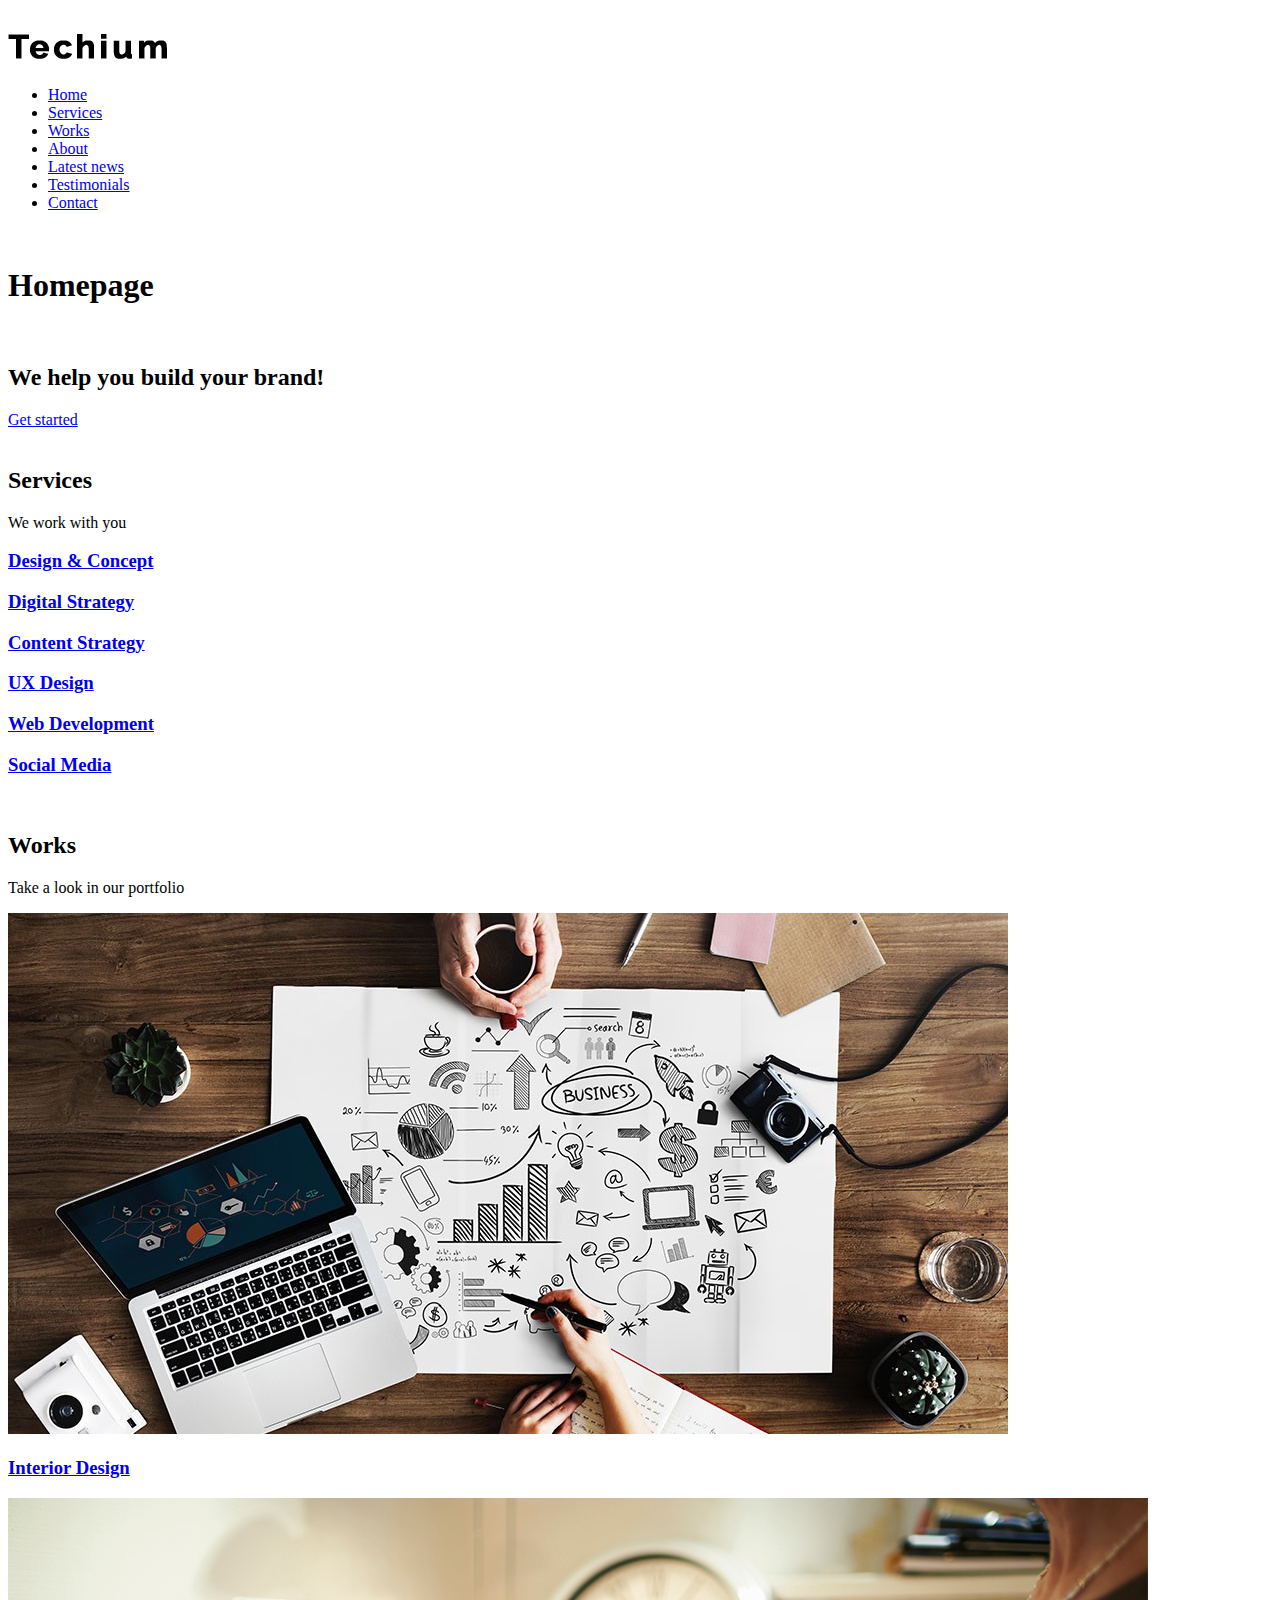
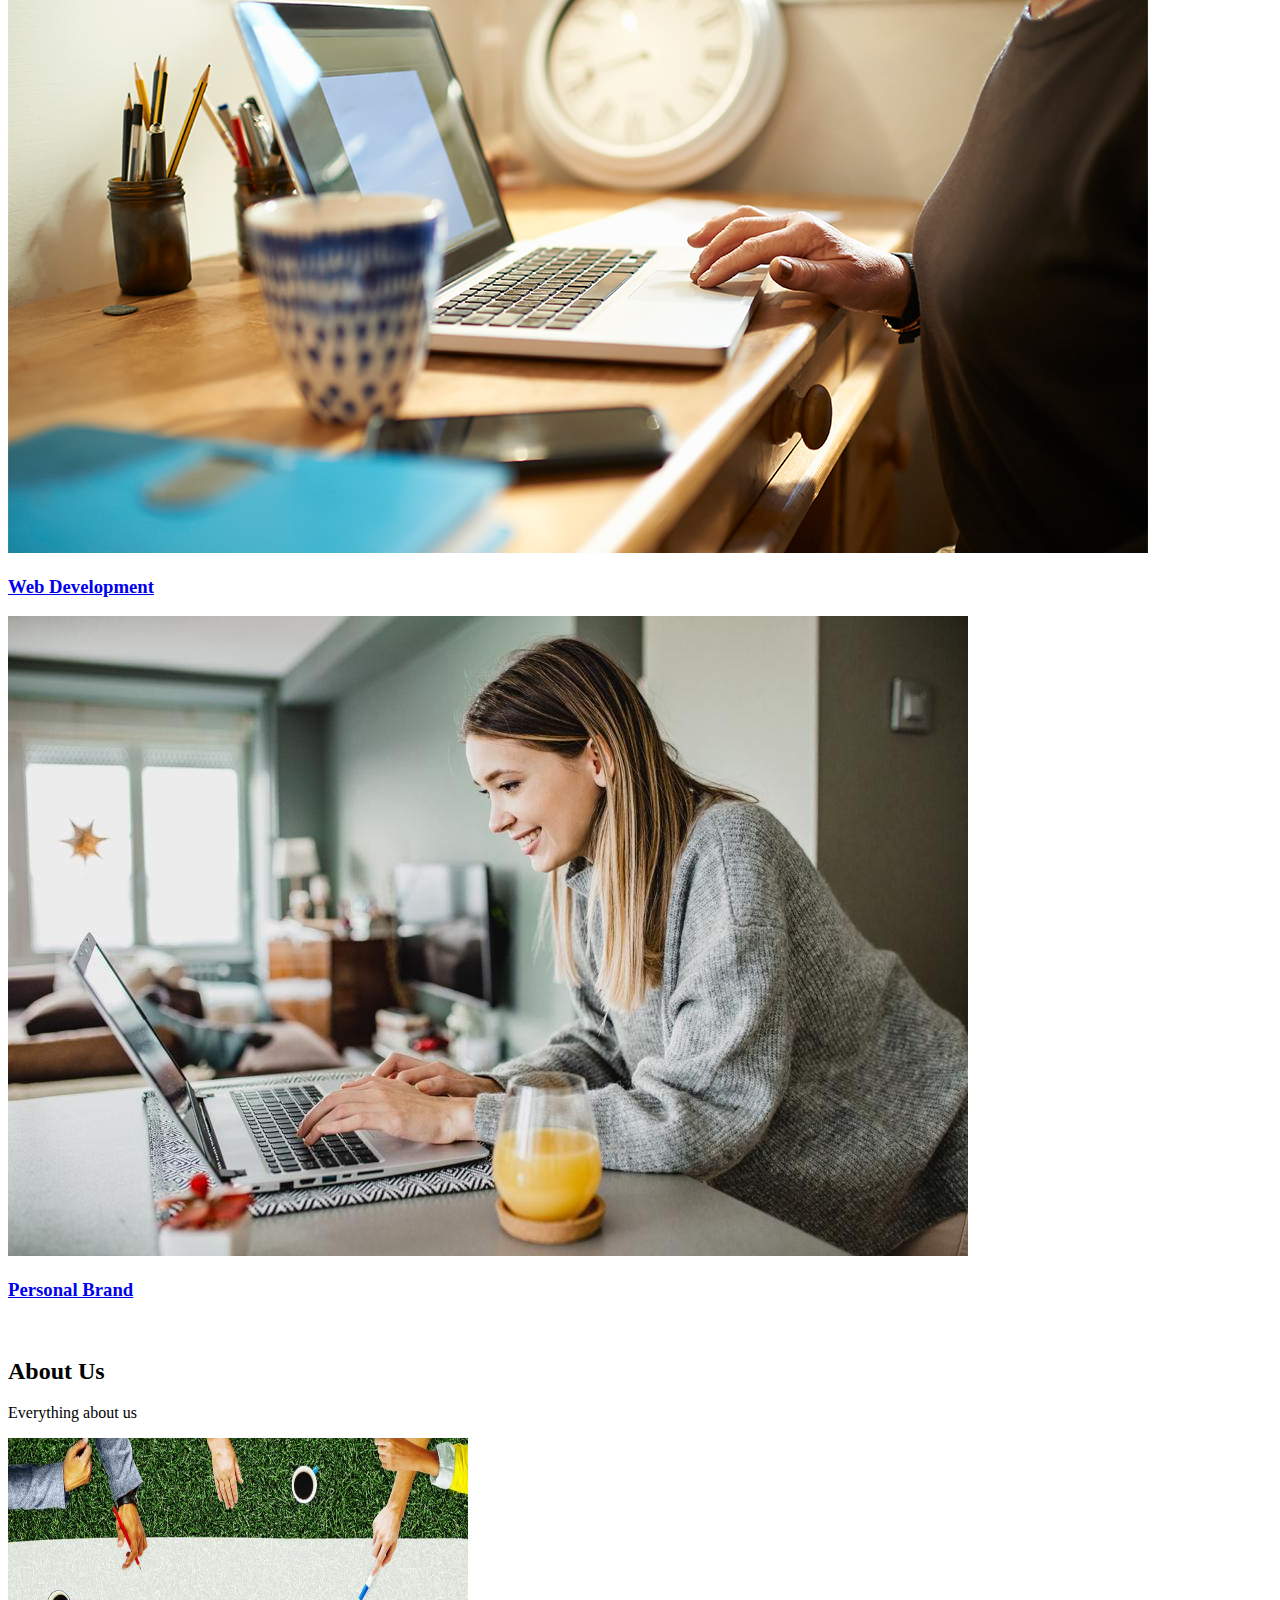
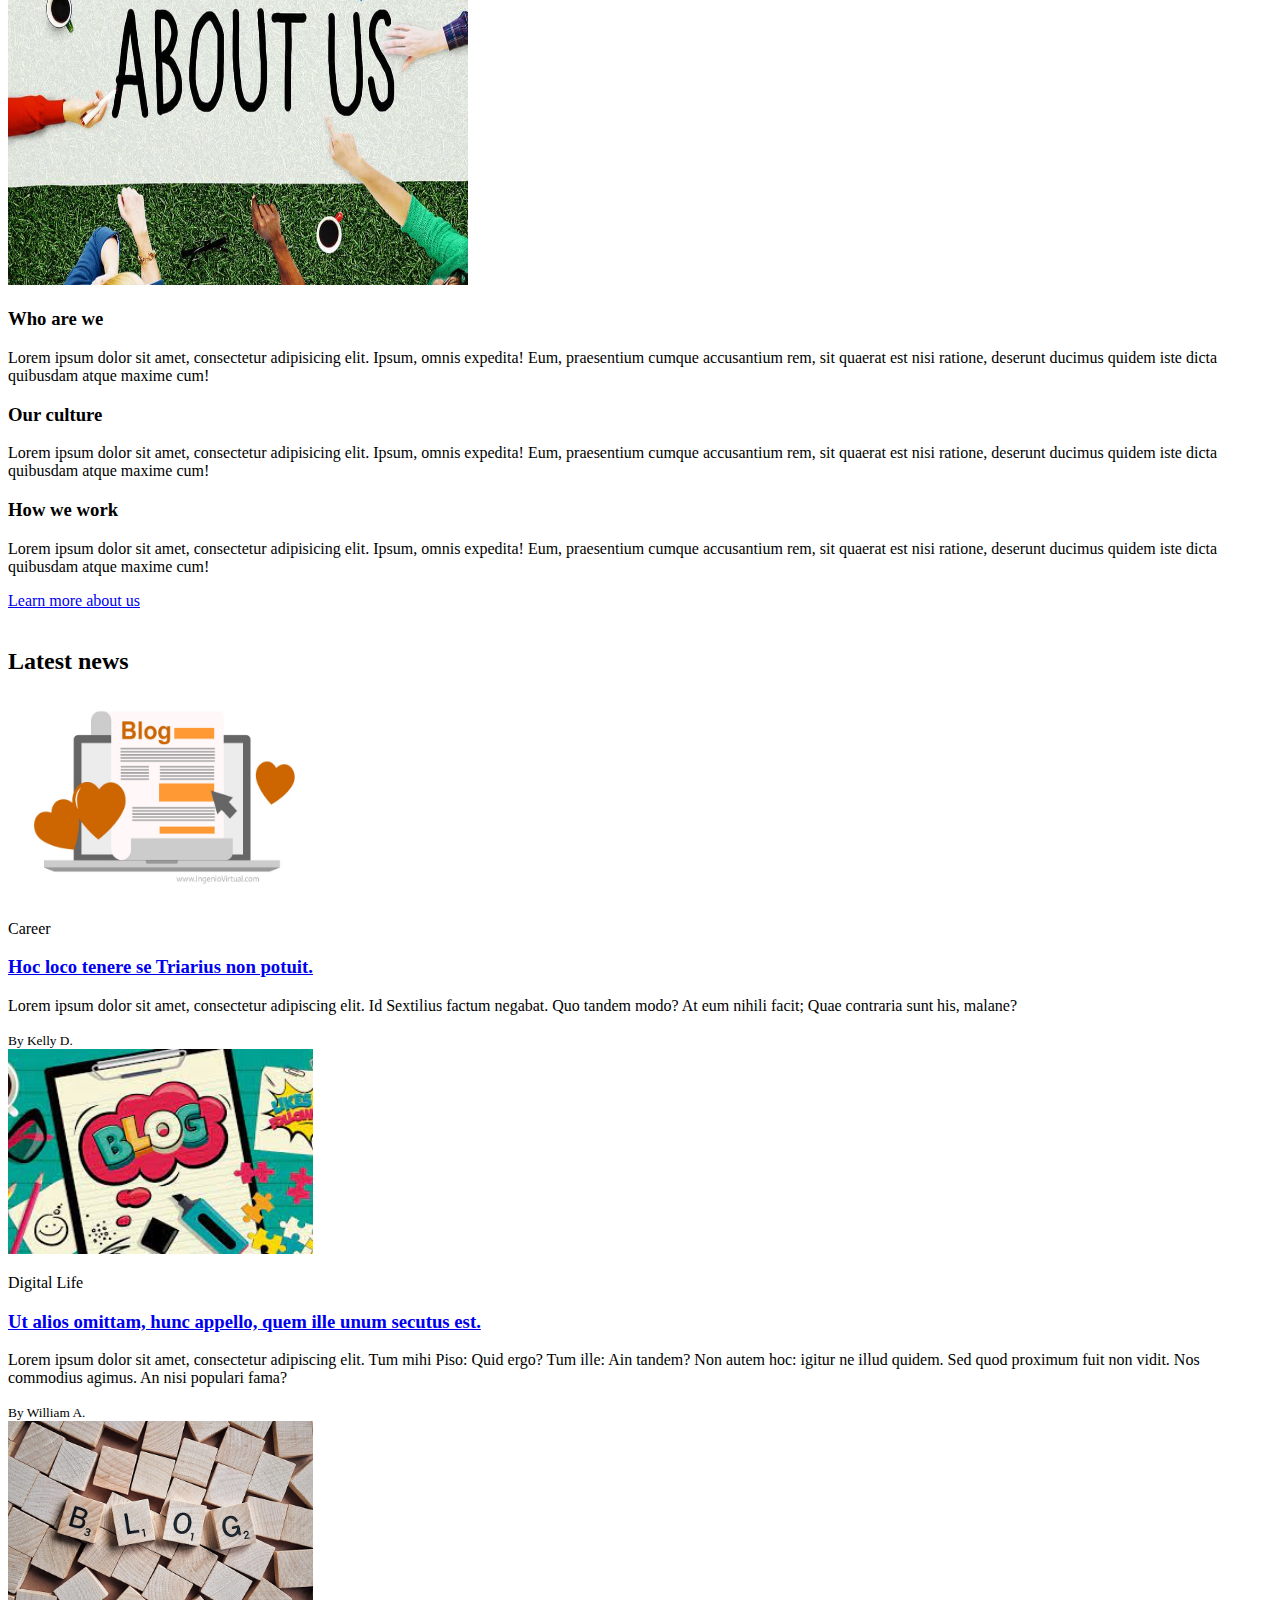
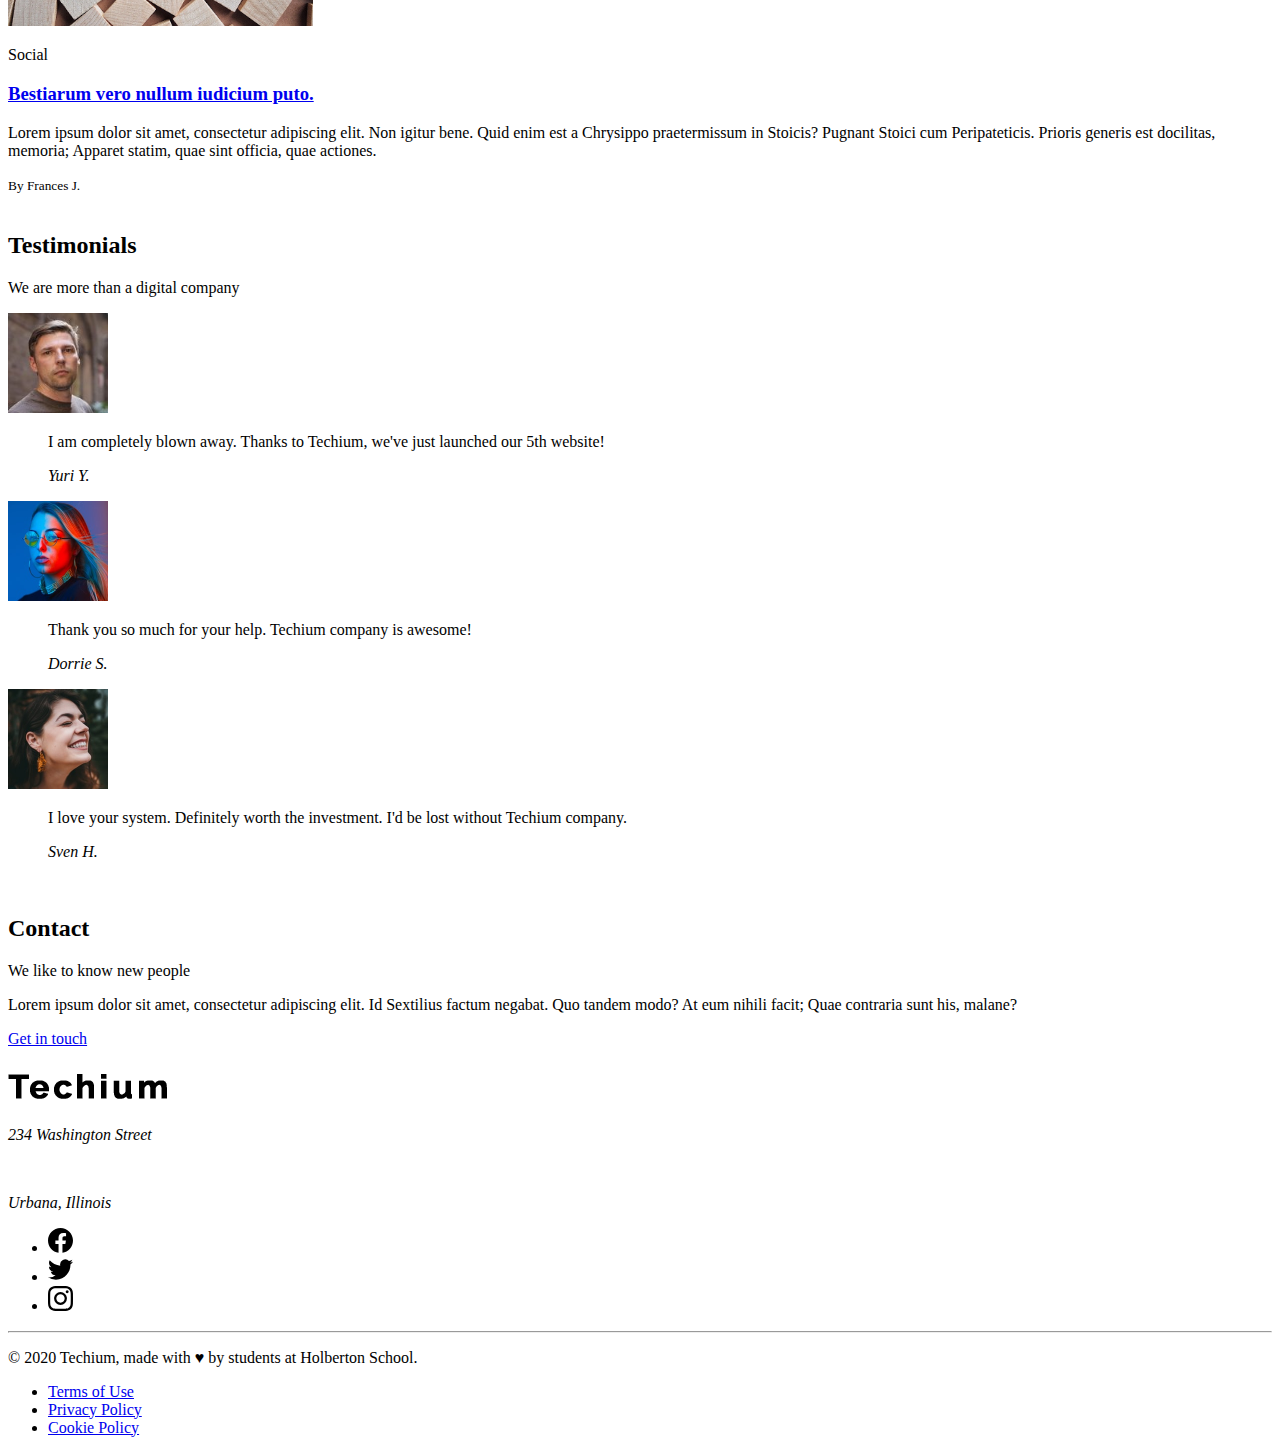
<file: 0x00-html_advanced/index.html>
<!DOCTYPE html>
<html lang="EN" dir="ltr">
  <head>
    <meta charset="utf-8">
    <meta name="viewport" content="width=device-width, initial-scale=1.0, viewport-fit=cover">
    <title>Homepage - Techium</title>
    <meta name="description" content="Techium is a digital agency">
    <link rel="icon" type="image/x-icon" href="./favicon.ico">
    <link rel="icon" type="image/png" href="./favicon.png">
  </head>
  <body>
    <br />
    <!-- Header -->
    <header>
      <div>
        <div>
          <a href="/"><img src="./logo-black.png" alt="Techium logo" width="160"
            height="40"></a>
        </div>
        <nav>
          <ul>
            <li><a href="/">Home</a></li>
            <li><a href="#services">Services</a></li>
            <li><a href="#works">Works</a></li>
            <li><a href="#about">About</a></li>
            <li><a href="#latest_news">Latest news</a></li>
            <li><a href="#testimonials">Testimonials</a></li>
            <li><a href="#contact">Contact</a></li>
          </ul>
        </nav>
      </div>
    </header>
    <br />
    <!-- Main -->
    <main>
      <h1>Homepage</h1>
      <br />
      <!-- Hero section -->
      <section>
        <div>
          <h2>We help you build your brand!</h2>
          <a href="#">Get started</a>
        </div>
      </section>
      <br />
      <!-- Services section -->
      <section>
        <div>
          <header>
            <h2>Services</h2>
            <p>We work with you</p>
          </header>
          <div>
            <h3><a href="#">Design & Concept</a></h3>
            <h3><a href="#">Digital Strategy</a></h3>
            <h3><a href="#">Content Strategy</a></h3>
            <h3><a href="#">UX Design</a></h3>
            <h3><a href="#">Web Development</a></h3>
            <h3><a href="#">Social Media</a></h3>
          </div>
        </div>
      </section>
      <br />
      <!-- Works section -->
      <section>
        <div>
          <header>
            <h2>Works</h2>
            <p>Take a look in our portfolio</p>
          </header>
          <div>
            <article>
              <div>
                <img src="./images/pic-work-01.jpg" alt="">
              </div>
              <h3><a href="#">Interior Design</a></h3>
            </article>
            <article>
              <div>
                <img src="./images/pic-work-02.jpg" alt="">
              </div>
              <h3><a href="#">Web Development</a></h3>
            </article>
            <article>
              <div>
                <img src="./images/pic-work-03.jpg" alt="">
              </div>
              <h3><a href="#">Personal Brand</a></h3>
            </article>
          </div>
        </div>
      </section>
      <br />
      <!-- About Us section -->
      <section>
        <div>
          <header>
            <h2>About Us</h2>
            <p>Everything about us</p>
          </header>
          <div>
            <img src="./images/pic-about-us.jpg" alt="" width="460" height="447">
            <h3>Who are we</h3>
            <p>Lorem ipsum dolor sit amet, consectetur adipisicing elit.
              Ipsum, omnis expedita! Eum, praesentium cumque accusantium rem,
              sit quaerat est nisi ratione, deserunt ducimus quidem iste dicta
              quibusdam atque maxime cum!</p>
            <h3>Our culture</h3>
            <p>Lorem ipsum dolor sit amet, consectetur adipisicing elit.
              Ipsum, omnis expedita! Eum, praesentium cumque accusantium rem,
              sit quaerat est nisi ratione, deserunt ducimus quidem iste dicta
              quibusdam atque maxime cum!</p>
            <h3>How we work</h3>
            <p>Lorem ipsum dolor sit amet, consectetur adipisicing elit.
              Ipsum, omnis expedita! Eum, praesentium cumque accusantium rem,
              sit quaerat est nisi ratione, deserunt ducimus quidem iste dicta
              quibusdam atque maxime cum!</p>
          </div>
          <a href="about.html">Learn more about us</a>
        </div>
      </section>
      <br />
      <!-- Latest news section -->
      <section>
        <div>
          <header>
            <h2>Latest news</h2>
          </header>
          <div>
            <article>
              <div>
                <img src="./images/pic-blog-01.jpg" alt="" width="305" height="205">
              </div>
              <p>Career</p>
              <h3><a href="#">Hoc loco tenere se Triarius non potuit.</a></h3>
              <p>Lorem ipsum dolor sit amet, consectetur adipiscing elit.
                Id Sextilius factum negabat. Quo tandem modo? At eum nihili facit;
                Quae contraria sunt his, malane?</p>
                <small>By Kelly D.</small>
            </article>
            <article>
              <div>
                <img src="./images/pic-blog-02.jpg" alt="" width="305" height="205">
              </div>
              <p>Digital Life</p>
              <h3><a href="#">Ut alios omittam, hunc appello, quem ille unum secutus est.</a></h3>
              <p>Lorem ipsum dolor sit amet, consectetur adipiscing elit.
                Tum mihi Piso: Quid ergo? Tum ille: Ain tandem? Non autem hoc:
                igitur ne illud quidem. Sed quod proximum fuit non vidit.
                Nos commodius agimus. An nisi populari fama?</p>
                <small>By William A.</small>
            </article>
            <article>
              <div>
                <img src="./images/pic-blog-03.jpg" alt="" width="305" height="205">
              </div>
              <p>Social</p>
              <h3><a href="#">Bestiarum vero nullum iudicium puto.</a></h3>
              <p>Lorem ipsum dolor sit amet, consectetur adipiscing elit.
                Non igitur bene. Quid enim est a Chrysippo praetermissum in
                Stoicis? Pugnant Stoici cum Peripateticis. Prioris generis est
                docilitas, memoria; Apparet statim, quae sint officia,
                quae actiones.</p>
                <small>By Frances J.</small>
            </article>
          </div>
        </div>
      </section>
      <br />
      <!-- Testimonials section -->
      <section>
        <div>
          <header>
            <h2>Testimonials</h2>
            <p>We are more than a digital company</p>
          </header>
          <div>
            <article>
              <img src="./images/pic-person-01.jpg" alt="Yuri Y. avatar" width="100" height="100">
              <blockquote cite="Yuri Y.">
                <p>I am completely blown away.
              Thanks to Techium, we've just launched our 5th
              website!</p>
              <cite>Yuri Y.</cite>
            </blockquote>
            </article>
            <article>
              <img src="./images/pic-person-02.jpg" alt="Dorrie S. avatar" width="100" height="100">
              <blockquote cite="Dorrie S.">
                <p>Thank you so much for your help.
                Techium company is awesome!</p>
                <cite>Dorrie S.</cite>
              </blockquote>
            </article>
            <article>
              <img src="./images/pic-person-03.jpg" alt="Sven H. avatar" width="100" height="100">
              <blockquote cite="Sven H.">
                <p>I love your system. Definitely worth
                the investment. I'd be lost without Techium
                company.</p>
                <cite>Sven H.</cite>
              </blockquote>
            </article>
          </div>
        </div>
      </section>
      <br />
      <!-- Contact section -->
      <section>
        <div>
          <header>
            <h2>Contact</h2>
            <p>We like to know new people</p>
          </header>
          <div>
            <p>Lorem ipsum dolor sit amet, consectetur adipiscing elit.
              Id Sextilius factum negabat. Quo tandem modo? At eum nihili
              facit; Quae contraria sunt his, malane?</p>
          </div>
          <a href="contact.html">Get in touch</a>
        </div>
      </section>
    </main>
    <br />
    <!-- Footer -->
    <footer>
      <img src="./logo-black.png" alt="Techium logo" width="160" height="40">
      <address>
        <p>234 Washington Street</p><br>
        <p>Urbana, Illinois</p>
      </address>
      <div>
        <ul>
          <li><a href="https://www.facebook.com/HolbertonSchool/"><svg viewbox="0 0 24 24" xmlns="http://www.w3.org/2000/svg" width="25" height="25">
            <title>
            Facebook icon
            </title>
            <path d="M23.998 12c0-6.628-5.372-12-11.999-12C5.372 0 0 5.372 0 12c0 5.988 4.388 10.952 10.124 11.852v-8.384H7.078v-3.469h3.046V9.356c0-3.008 1.792-4.669 4.532-4.669 1.313 0 2.686.234 2.686.234v2.953H15.83c-1.49 0-1.955.925-1.955 1.874V12h3.328l-.532 3.469h-2.796v8.384c5.736-.9 10.124-5.864 10.124-11.853z"/>
            </svg></a></li>
          <li><a href="https://twitter.com/holbertonschool"><svg viewbox="0 0 24 24" xmlns="http://www.w3.org/2000/svg" width="25" height="25">
            <title>
            Twitter icon
            </title>
            <path d="M23.954 4.569a10 10 0 0 1-2.825.775 4.958 4.958 0 0 0 2.163-2.723c-.951.555-2.005.959-3.127 1.184a4.92 4.92 0 0 0-8.384 4.482C7.691 8.094 4.066 6.13 1.64 3.161a4.822 4.822 0 0 0-.666 2.475c0 1.71.87 3.213 2.188 4.096a4.904 4.904 0 0 1-2.228-.616v.061a4.923 4.923 0 0 0 3.946 4.827 4.996 4.996 0 0 1-2.212.085 4.937 4.937 0 0 0 4.604 3.417 9.868 9.868 0 0 1-6.102 2.105c-.39 0-.779-.023-1.17-.067a13.995 13.995 0 0 0 7.557 2.209c9.054 0 13.999-7.496 13.999-13.986 0-.209 0-.42-.015-.63a9.936 9.936 0 0 0 2.46-2.548l-.047-.02z"/>
            </svg></a></li>
          <li><a href="https://www.instagram.com/holbertonschool/"><svg viewbox="0 0 24 24" xmlns="http://www.w3.org/2000/svg" width="25" height="25">
            <title>
            Instagram icon
            </title>
            <path d="M12 0C8.74 0 8.333.015 7.053.072 5.775.132 4.905.333 4.14.63c-.789.306-1.459.717-2.126 1.384S.935 3.35.63 4.14C.333 4.905.131 5.775.072 7.053.012 8.333 0 8.74 0 12s.015 3.667.072 4.947c.06 1.277.261 2.148.558 2.913a5.885 5.885 0 0 0 1.384 2.126A5.868 5.868 0 0 0 4.14 23.37c.766.296 1.636.499 2.913.558C8.333 23.988 8.74 24 12 24s3.667-.015 4.947-.072c1.277-.06 2.148-.262 2.913-.558a5.898 5.898 0 0 0 2.126-1.384 5.86 5.86 0 0 0 1.384-2.126c.296-.765.499-1.636.558-2.913.06-1.28.072-1.687.072-4.947s-.015-3.667-.072-4.947c-.06-1.277-.262-2.149-.558-2.913a5.89 5.89 0 0 0-1.384-2.126A5.847 5.847 0 0 0 19.86.63c-.765-.297-1.636-.499-2.913-.558C15.667.012 15.26 0 12 0zm0 2.16c3.203 0 3.585.016 4.85.071 1.17.055 1.805.249 2.227.415.562.217.96.477 1.382.896.419.42.679.819.896 1.381.164.422.36 1.057.413 2.227.057 1.266.07 1.646.07 4.85s-.015 3.585-.074 4.85c-.061 1.17-.256 1.805-.421 2.227a3.81 3.81 0 0 1-.899 1.382 3.744 3.744 0 0 1-1.38.896c-.42.164-1.065.36-2.235.413-1.274.057-1.649.07-4.859.07-3.211 0-3.586-.015-4.859-.074-1.171-.061-1.816-.256-2.236-.421a3.716 3.716 0 0 1-1.379-.899 3.644 3.644 0 0 1-.9-1.38c-.165-.42-.359-1.065-.42-2.235-.045-1.26-.061-1.649-.061-4.844 0-3.196.016-3.586.061-4.861.061-1.17.255-1.814.42-2.234.21-.57.479-.96.9-1.381.419-.419.81-.689 1.379-.898.42-.166 1.051-.361 2.221-.421 1.275-.045 1.65-.06 4.859-.06l.045.03zm0 3.678a6.162 6.162 0 1 0 0 12.324 6.162 6.162 0 1 0 0-12.324zM12 16c-2.21 0-4-1.79-4-4s1.79-4 4-4 4 1.79 4 4-1.79 4-4 4zm7.846-10.405a1.441 1.441 0 0 1-2.88 0 1.44 1.44 0 0 1 2.88 0z"/>
            </svg></a></li>
        </ul>
      </div>
      <hr>
      <p>© 2020 Techium, made with ♥ by students at Holberton School.</p>
      <div>
        <ul>
          <li><a href="#">Terms of Use</a></li>
          <li><a href="#">Privacy Policy</a></li>
          <li><a href="#">Cookie Policy</a></li>
        </ul>
      </div>
    </footer>
  </body>
</html>
</file>
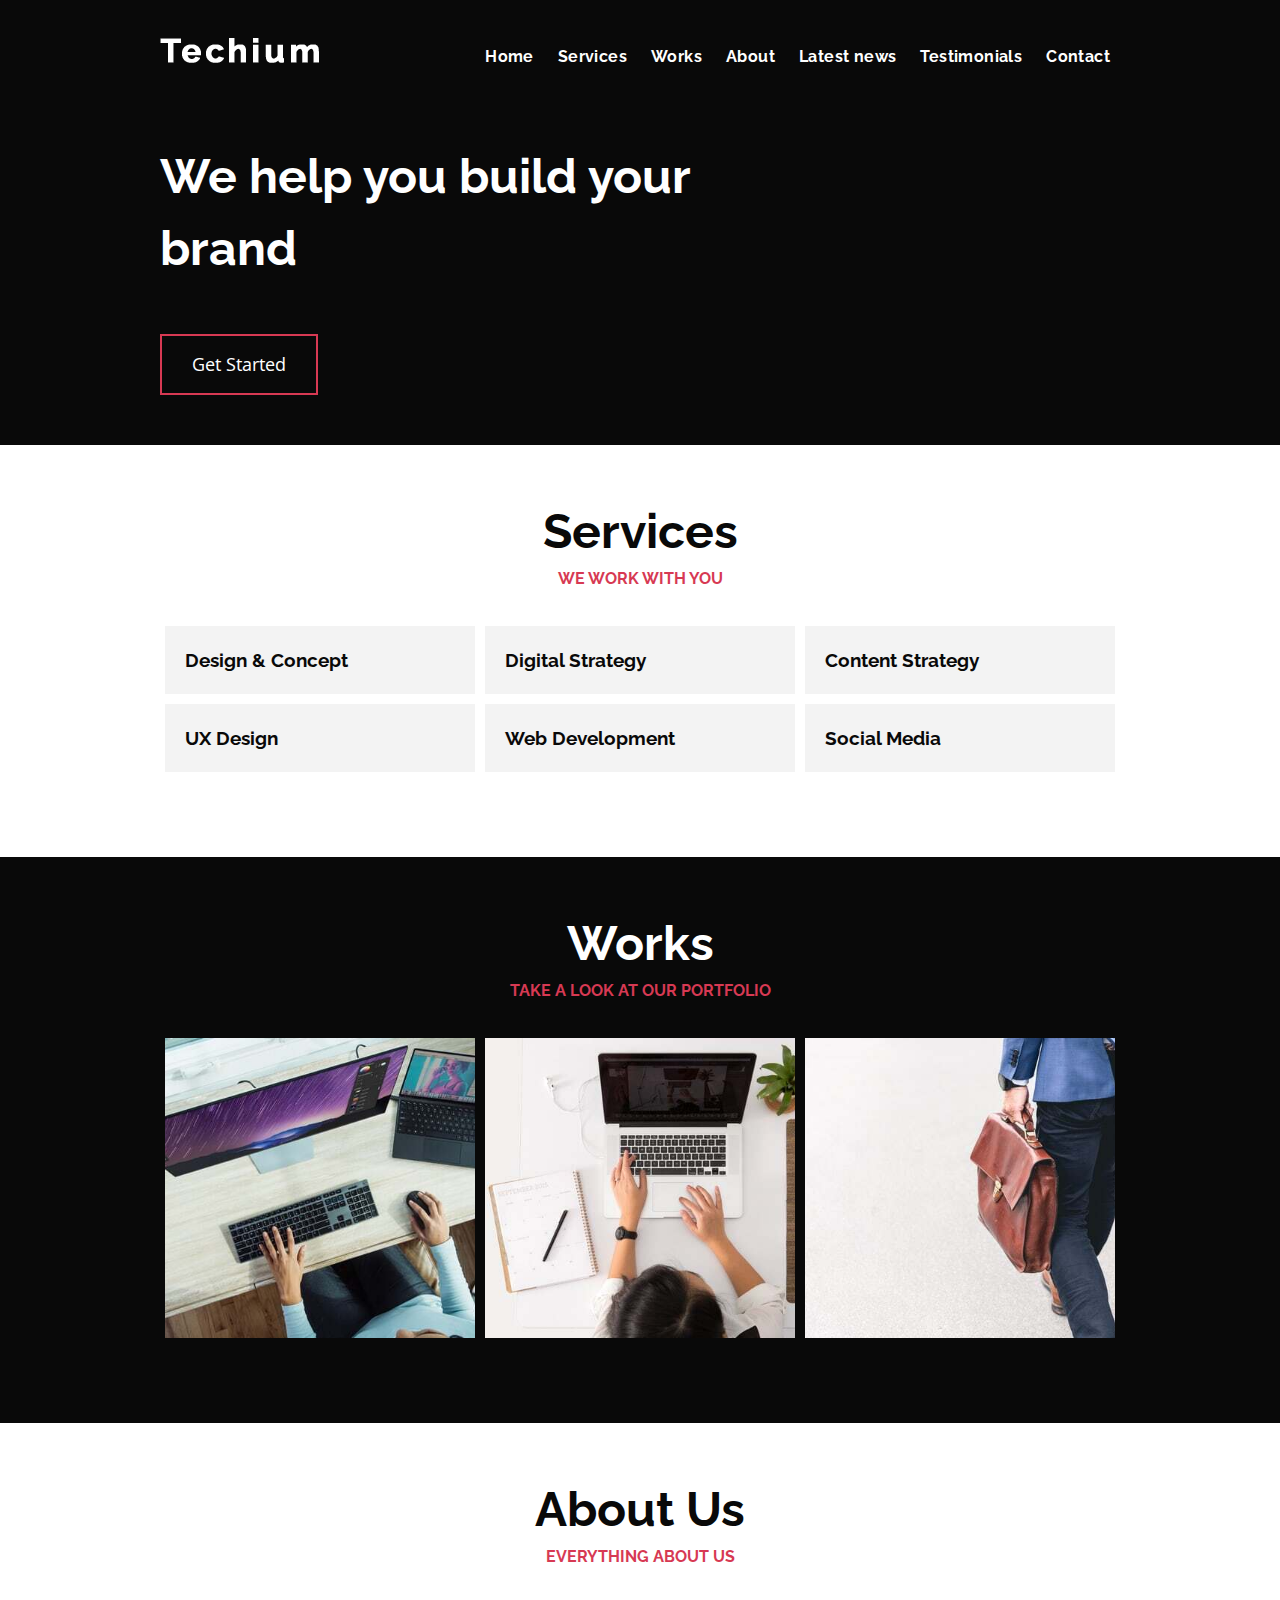
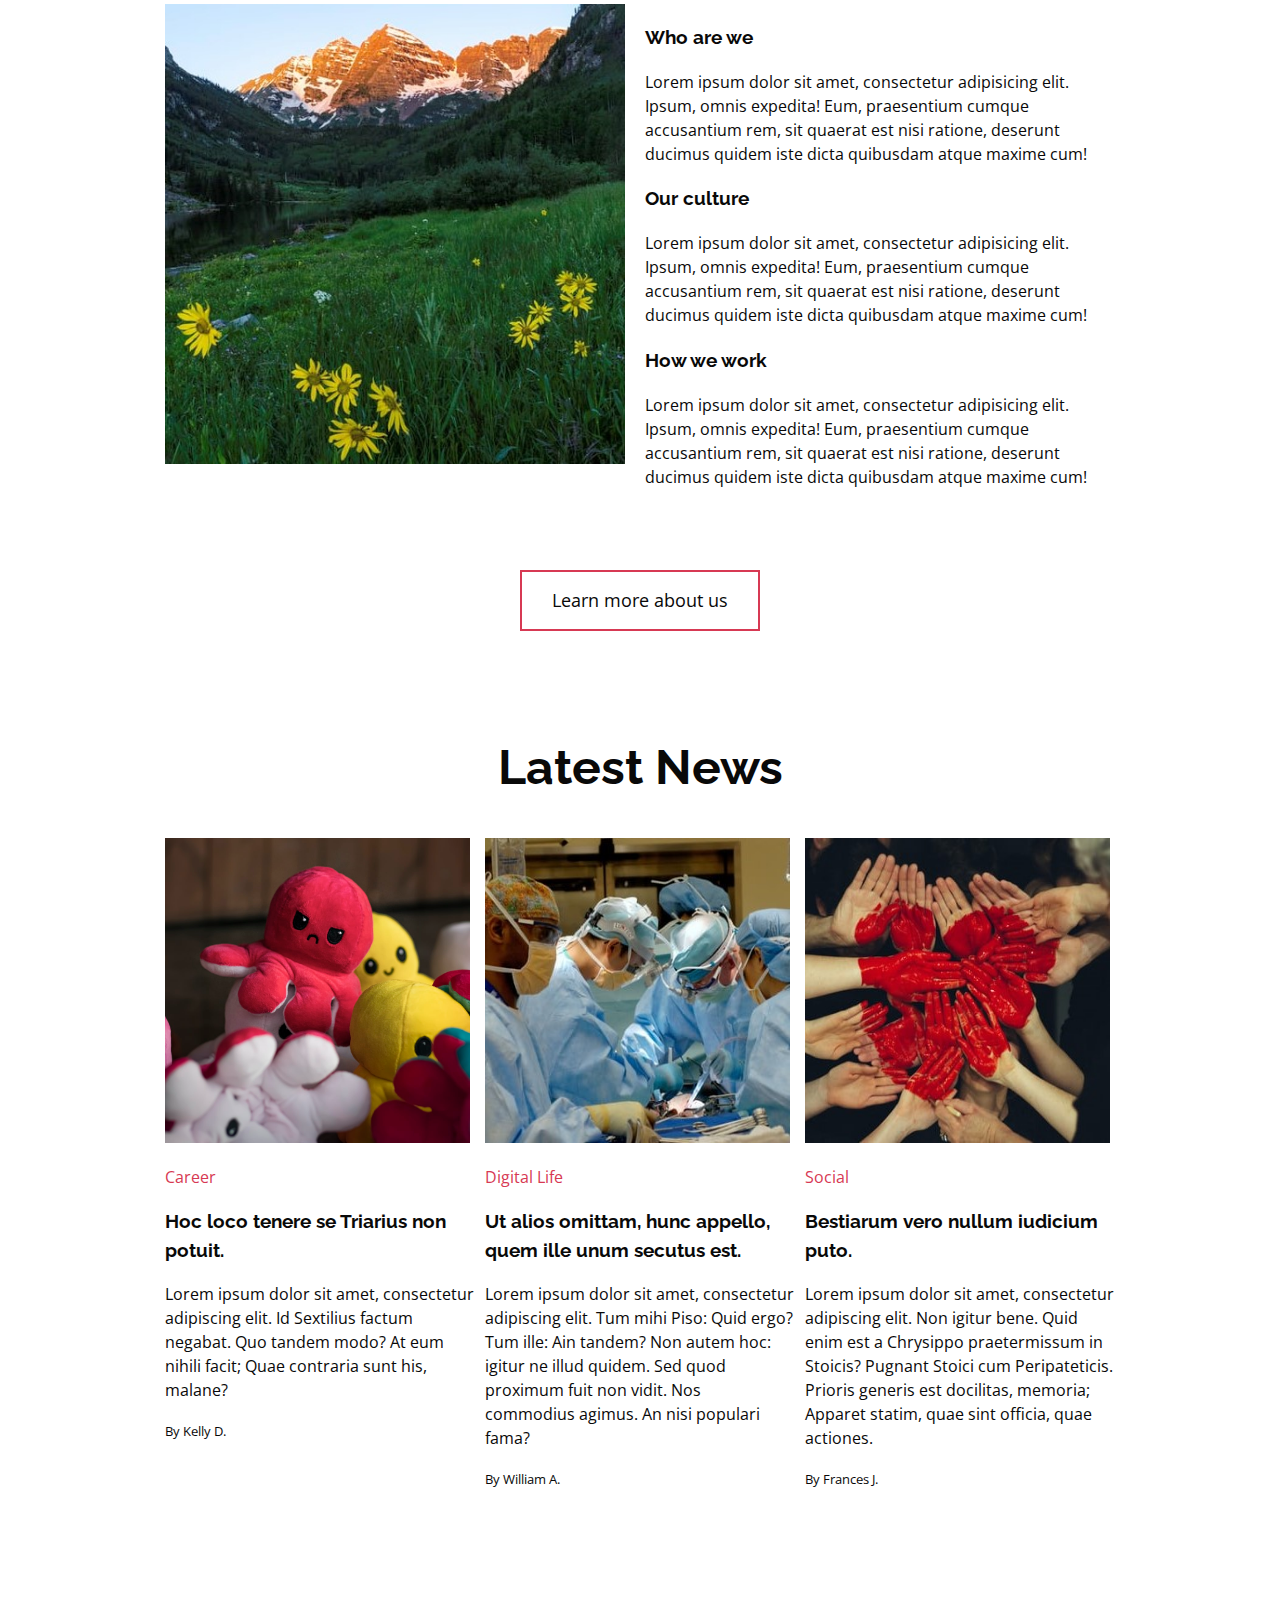
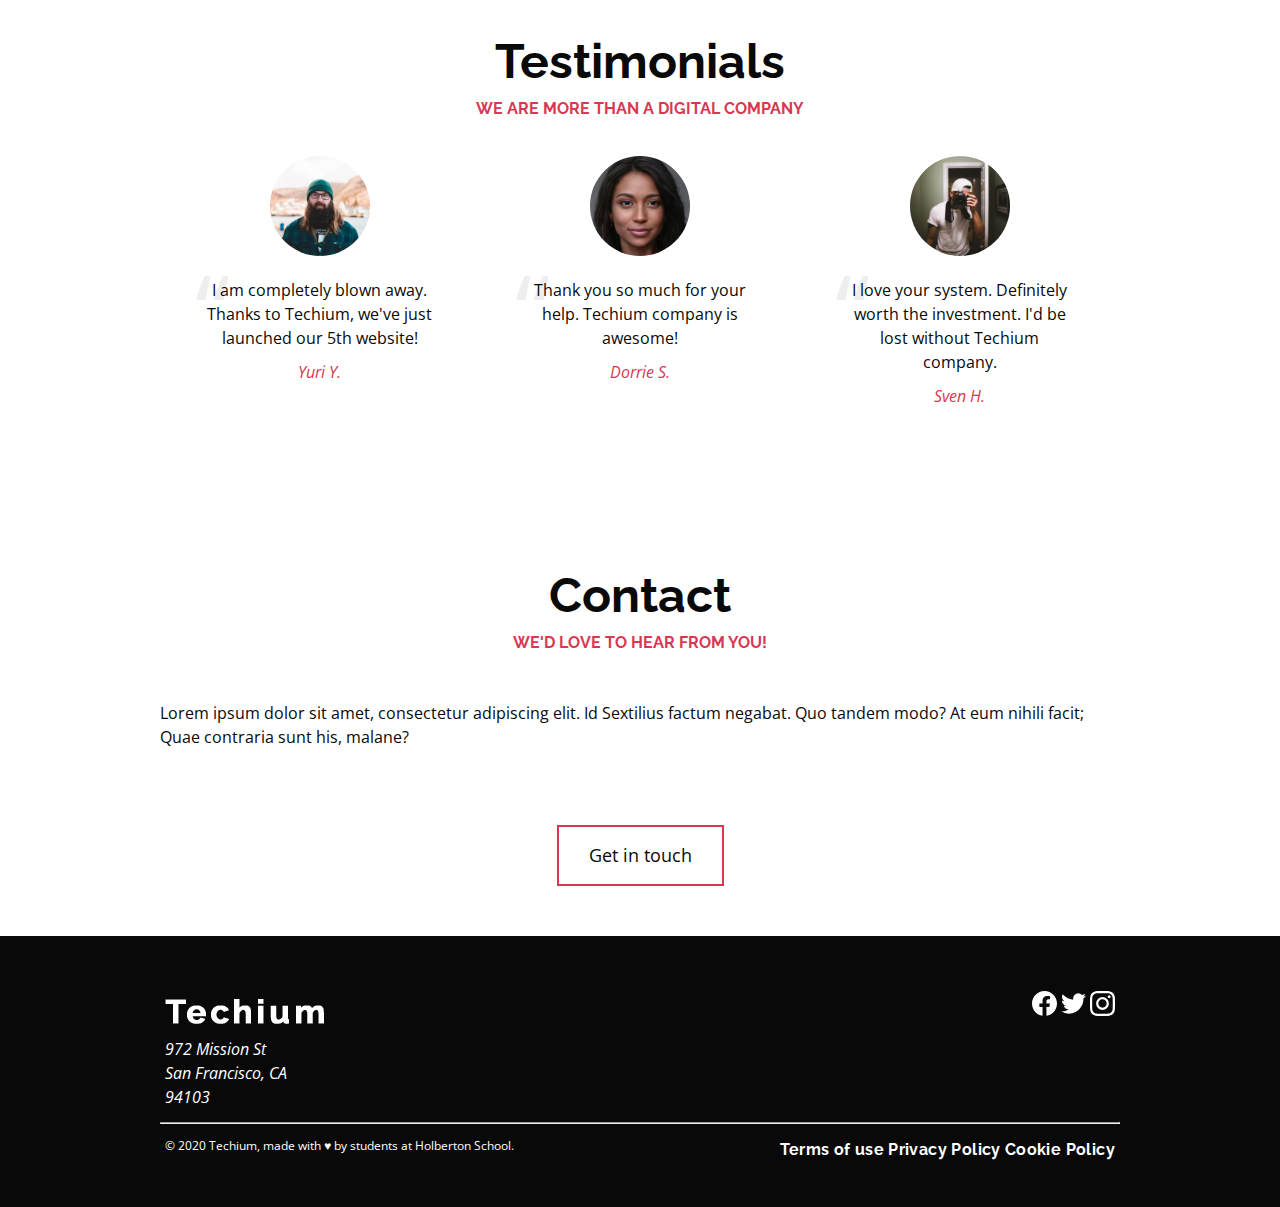
<file: 0x02-CSS_advanced/index.html>
<!DOCTYPE html>
<html lang="en" dir="ltr">
  <head>
    <meta charset="utf-8">
    <meta name="viewport" content="width=device-width, initial-scale=1, viewport-fit=cover">
    <title>Homepage - Techium</title>
    <meta name="description" content="Description of the page less than 150 characters">
    <link rel="icon" type="image/png" href="images/favicon.jpg">
    <link href="https://fonts.googleapis.com/css?family=Open+Sans:400,700|Raleway:700&display=swap" rel="stylesheet">
    <link rel='stylesheet' href='styles/32-style.css'>
  </head>
  <body>
    <!-- Header -->
    <header class="header" data-section-theme="dark">
      <div class="container">
        <div class="header-logo">
          <a href="#">
            <img src="images/logo-white.png" alt="Techium logo" width="160" height="40">
          </a>
        </div>
        <nav class="navbar-menu">
          <ul class="nav">
            <li class="nav-item">
              <a href="#" class="nav-link">Home</a>
            </li>
            <li class="nav-item">
              <a href="#services" class="nav-link">Services</a>
            </li>
            <li class="nav-item">
              <a href="#works" class="nav-link">Works</a>
            </li>
            <li class="nav-item">
              <a href="#about" class="nav-link">About</a>
            </li>
            <li class="nav-item">
              <a href="#latest_news" class="nav-link">Latest news</a>
            </li>
            <li class="nav-item">
              <a href="#testimonials" class="nav-link">Testimonials</a>
            </li>
            <li class="nav-item">
              <a href="#contact" class="nav-link">Contact</a>
            </li>
          </ul>
        </nav>
      </div>
    </header>
    <!-- Main -->
    <main>
      <h1 class="visually-hidden">Homepage</h1>
      <!-- Hero section -->
      <section class="section-hero" data-section-theme="dark">
        <div class="container">
          <div class="section-body">
            <section class="section-inner">
              <h2 class="section-title">We help you build your brand</h2>
              <a href="#" class="button">Get Started</a>
            </section>
          </div>
        </div>
      </section>
      <!-- Services section -->
      <section id="services" class="section">
        <div class="container">
          <header class="section-header">
            <h2 class="section-title">Services</h2>
            <p class="section-tagline">We work with you</p>
          </header>
          <div class="section-body">
            <ul class="row">
              <li class="col-1-3">
                <div class="card-services">
                  <h3 class="card-title"><a href="#">Design & Concept</a></h3>
                </div>
              </li>
              <li class="col-1-3">
                <div class="card-services">
                  <h3 class="card-title"><a href="#">Digital Strategy</a></h3>
                </div>
              </li>
              <li class="col-1-3">
                <div class="card-services">
                  <h3 class="card-title"><a href="#">Content Strategy</a></h3>
                </div>
              </li>
            </ul>
            <ul class="row">
              <li class="col-1-3">
                <div class="card-services">
                  <h3 class="card-title"><a href="#">UX Design</a></h3>
                </div>
              </li>
              <li class="col-1-3">
                <div class="card-services">
                  <h3 class="card-title"><a href="#">Web Development</a></h3>
                </div>
              </li>
              <li class="col-1-3">
                <div class="card-services">
                  <h3 class="card-title"><a href="#">Social Media</a></h3>
                </div>
              </li>
            </ul>
          </div>
        </div>
      </section>
      <!-- Works section -->
      <section id="works" class="section" data-section-theme="dark">
        <div class="container">
          <header class="section-header">
            <h2 class="section-title">Works</h2>
            <p class="section-tagline">Take a look at our portfolio</p>
          </header>
          <div class="section-body">
            <ul class="row">
              <li class="col-1-3">
                <article class="card-work">
                  <div class="card-outer">
                    <div class="card-image">
                      <img src="images/pic-work-01.jpg" alt="">
                    </div>
                    <div class="card-inner">
                      <h3 class="card-title"><a href="#">Interior Design</a></h3>
                    </div>
                  </div>
                </article>
              </li>
              <li class="col-1-3">
                <article class="card-work">
                  <div class="card-outer">
                    <div class="card-image">
                      <img src="images/pic-work-02.jpg" alt="">
                    </div>
                    <div class="card-inner">
                      <h3 class="card-title"><a href="#">Web Development</a></h3>
                    </div>
                  </div>
                </article>
              </li>
              <li class="col-1-3">
                <article class="card-work">
                  <div class="card-outer">
                    <div class="card-image">
                      <img src="images/pic-work-03.jpg" alt="">
                    </div>
                    <div class="card-inner">
                      <h3 class="card-title"><a href="#">Personal Development</a></h3>
                    </div>
                  </div>
                </article>
              </li>
            </ul>
          </div>
        </div>
      </section>
      <!-- About Us section -->
      <section id="about" class="section">
        <div class="container">
          <header class="section-header">
            <h2 class="section-title">About Us</h2>
            <p class="section-tagline">Everything about us</p>
          </header>
          <div class="section-body">
            <div class="row">
              <div class="col-1-2">
                <img src="images/pic-about-01.jpg" alt="" width="460" height="460">
              </div>
              <div class="col-1-2">
                <h3>Who are we</h3>
                <p>Lorem ipsum dolor sit amet, consectetur adipisicing elit. Ipsum, omnis expedita! Eum, praesentium cumque accusantium rem, sit quaerat est nisi ratione, deserunt ducimus quidem iste dicta quibusdam atque maxime cum!</p>
                <h3>Our culture</h3>
                <p>Lorem ipsum dolor sit amet, consectetur adipisicing elit. Ipsum, omnis expedita! Eum, praesentium cumque accusantium rem, sit quaerat est nisi ratione, deserunt ducimus quidem iste dicta quibusdam atque maxime cum!</p>
                <h3>How we work</h3>
                <p>Lorem ipsum dolor sit amet, consectetur adipisicing elit. Ipsum, omnis expedita! Eum, praesentium cumque accusantium rem, sit quaerat est nisi ratione, deserunt ducimus quidem iste dicta quibusdam atque maxime cum!</p>
              </div>
            </div>
          </div>
          <div class="section-footer">
            <a href="#" class="button">Learn more about us</a>
          </div>
        </div>
      </section>
      <!-- Latest news section -->
      <section id="latest_news" class="section">
        <div class="container">
          <header class="section-header">
            <h2 class="section-title">Latest News</h2>
          </header>
          <div class="section-body">
            <ul class="row">
              <li class="col-1-3">
                <article class="card-blog">
                  <div>
                    <img src="images/pic-article-01.jpg" alt="" width="305" height="305">
                  </div>
                  <p class="card-category">Career</p>
                  <h3><a href="#">Hoc loco tenere se Triarius non potuit.</a></h3>
                  <p>Lorem ipsum dolor sit amet, consectetur adipiscing elit. Id Sextilius factum negabat. Quo tandem modo? At eum nihili facit; Quae contraria sunt his, malane?</p>
                  <small>By Kelly D.</small>
                </article>
              </li>
              <li class="col-1-3">
                <article class="card-blog">
                  <div>
                    <img src="images/pic-article-02.jpg" alt="" width="305" height="305">
                  </div>
                  <p class="card-category">Digital Life</p>
                  <h3><a href="#">Ut alios omittam, hunc appello, quem ille unum secutus est.</a></h3>
                  <p>Lorem ipsum dolor sit amet, consectetur adipiscing elit. Tum mihi Piso: Quid ergo? Tum ille: Ain tandem? Non autem hoc: igitur ne illud quidem. Sed quod proximum fuit non vidit. Nos commodius agimus. An nisi populari fama?</p>
                  <small>By William A.</small>
                </article>
              </li>
              <li class="col-1-3">
                <article class="card-blog">
                  <div>
                    <img src="images/pic-article-03.jpg" alt="" width="305" height="305">
                  </div>
                  <p class="card-category">Social</p>
                  <h3><a href="#">Bestiarum vero nullum iudicium puto.</a></h3>
                  <p>Lorem ipsum dolor sit amet, consectetur adipiscing elit. Non igitur bene. Quid enim est a Chrysippo praetermissum in Stoicis? Pugnant Stoici cum Peripateticis. Prioris generis est docilitas, memoria; Apparet statim, quae sint officia, quae actiones.</p>
                  <small>By Frances J.</small>
                </article>
              </li>
            </ul>
          </div>
        </div>
      </section>
      <!-- Testimonials section -->
      <section id="testimonials" class="section">
        <div class="container">
          <header class="section-header">
            <h2 class="section-title">Testimonials</h2>
            <p class="section-tagline">We are more than a digital company</p>
          </header>
          <div class="section-body">
            <ul class="row">
              <li class="col-1-3">
                <article class="card-testimonial">
                  <img src="images/pic-person-01.jpg" alt="Yuri Y. avatar" width="100" height="100" class="card-avatar">
                  <blockquote class="card-quote">
                    <p>I am completely blown away. Thanks to Techium, we've just launched our 5th website!
                      <cite>Yuri Y.</cite>
                    </p>
                  </blockquote>
                </article>
              </li>
              <li class="col-1-3">
                <article class="card-testimonial">
                  <img src="images/pic-person-02.jpg" alt="Dorrie S. avatar" width="100" height="100" class="card-avatar">
                  <blockquote class="card-quote">
                    <p>Thank you so much for your help. Techium company is awesome!
                      <cite>Dorrie S.</cite>
                    </p>
                  </blockquote>
                </article>
              </li>
              <li class="col-1-3">
                <article class="card-testimonial">
                  <img src="images/pic-person-03.jpg" alt="Sven H. avatar" width="100" height="100" class="card-avatar">
                  <blockquote class="card-quote">
                    <p>I love your system. Definitely worth the investment. I'd be lost without Techium company.
                      <cite>Sven H.</cite>
                    </p>
                  </blockquote>
                </article>
              </li>
            </ul>
          </div>
        </div>
      </section>
      <!-- Contact section -->
      <section id="contact" class="section">
        <div class="container">
          <header class="section-header">
            <h2 class="section-title">Contact</h2>
            <p class="section-tagline">We'd love to hear from you!</p>
          </header>
          <div class="section-body">
            <p>Lorem ipsum dolor sit amet, consectetur adipiscing elit. Id Sextilius factum negabat. Quo tandem modo? At eum nihili facit; Quae contraria sunt his, malane?</p>
          </div>
          <div class="section-footer">
            <a href="#" class="button">Get in touch</a>
          </div>
        </div>
      </section>
            </main>
    <!-- Footer -->
    <footer class="footer" data-section-theme="dark">
      <div  class="container">
        <div class="row">
          <div class="col-1-2">
            <img src="images/logo-white.png" alt="Techium logo" width="160" height="40">
            <address class="footer-address">
              972 Mission St<br>
              San Francisco, CA<br>
              94103
            </address>
          </div>
          <div class="col-1-2">
            <ul class="social nav">
              <li class="social-item nav-item">
                <a href="https://www.facebook.com/HolbertonSchool/" class="social-link">
                  <svg viewbox="0 0 24 24" xmlns="http://www.w3.org/2000/svg" width="25" height="25">
                    <title>
                      Facebook icon
                    </title>
                    <path d="M23.998 12c0-6.628-5.372-12-11.999-12C5.372 0 0 5.372 0 12c0 5.988 4.388 10.952 10.124 11.852v-8.384H7.078v-3.469h3.046V9.356c0-3.008 1.792-4.669 4.532-4.669 1.313 0 2.686.234 2.686.234v2.953H15.83c-1.49 0-1.955.925-1.955 1.874V12h3.328l-.532 3.469h-2.796v8.384c5.736-.9 10.124-5.864 10.124-11.853z"/>
                  </svg>
                </a>
              </li>
              <li class="social-item nav-item">
                <a href="https://twitter.com/holbertonschool" class="social-link">
                  <svg viewbox="0 0 24 24" xmlns="http://www.w3.org/2000/svg" width="25" height="25">
                    <title>
                      Twitter icon
                    </title>
                    <path d="M23.954 4.569a10 10 0 0 1-2.825.775 4.958 4.958 0 0 0 2.163-2.723c-.951.555-2.005.959-3.127 1.184a4.92 4.92 0 0 0-8.384 4.482C7.691 8.094 4.066 6.13 1.64 3.161a4.822 4.822 0 0 0-.666 2.475c0 1.71.87 3.213 2.188 4.096a4.904 4.904 0 0 1-2.228-.616v.061a4.923 4.923 0 0 0 3.946 4.827 4.996 4.996 0 0 1-2.212.085 4.937 4.937 0 0 0 4.604 3.417 9.868 9.868 0 0 1-6.102 2.105c-.39 0-.779-.023-1.17-.067a13.995 13.995 0 0 0 7.557 2.209c9.054 0 13.999-7.496 13.999-13.986 0-.209 0-.42-.015-.63a9.936 9.936 0 0 0 2.46-2.548l-.047-.02z"/>
                  </svg>
                </a>
              </li>
              <li class="social-item nav-item">
                <a href="https://www.instagram.com/holbertonschool/" class="social-link">
                  <svg viewbox="0 0 24 24" xmlns="http://www.w3.org/2000/svg" width="25" height="25">
                    <title>
                      Instagram icon
                    </title>
                    <path d="M12 0C8.74 0 8.333.015 7.053.072 5.775.132 4.905.333 4.14.63c-.789.306-1.459.717-2.126 1.384S.935 3.35.63 4.14C.333 4.905.131 5.775.072 7.053.012 8.333 0 8.74 0 12s.015 3.667.072 4.947c.06 1.277.261 2.148.558 2.913a5.885 5.885 0 0 0 1.384 2.126A5.868 5.868 0 0 0 4.14 23.37c.766.296 1.636.499 2.913.558C8.333 23.988 8.74 24 12 24s3.667-.015 4.947-.072c1.277-.06 2.148-.262 2.913-.558a5.898 5.898 0 0 0 2.126-1.384 5.86 5.86 0 0 0 1.384-2.126c.296-.765.499-1.636.558-2.913.06-1.28.072-1.687.072-4.947s-.015-3.667-.072-4.947c-.06-1.277-.262-2.149-.558-2.913a5.89 5.89 0 0 0-1.384-2.126A5.847 5.847 0 0 0 19.86.63c-.765-.297-1.636-.499-2.913-.558C15.667.012 15.26 0 12 0zm0 2.16c3.203 0 3.585.016 4.85.071 1.17.055 1.805.249 2.227.415.562.217.96.477 1.382.896.419.42.679.819.896 1.381.164.422.36 1.057.413 2.227.057 1.266.07 1.646.07 4.85s-.015 3.585-.074 4.85c-.061 1.17-.256 1.805-.421 2.227a3.81 3.81 0 0 1-.899 1.382 3.744 3.744 0 0 1-1.38.896c-.42.164-1.065.36-2.235.413-1.274.057-1.649.07-4.859.07-3.211 0-3.586-.015-4.859-.074-1.171-.061-1.816-.256-2.236-.421a3.716 3.716 0 0 1-1.379-.899 3.644 3.644 0 0 1-.9-1.38c-.165-.42-.359-1.065-.42-2.235-.045-1.26-.061-1.649-.061-4.844 0-3.196.016-3.586.061-4.861.061-1.17.255-1.814.42-2.234.21-.57.479-.96.9-1.381.419-.419.81-.689 1.379-.898.42-.166 1.051-.361 2.221-.421 1.275-.045 1.65-.06 4.859-.06l.045.03zm0 3.678a6.162 6.162 0 1 0 0 12.324 6.162 6.162 0 1 0 0-12.324zM12 16c-2.21 0-4-1.79-4-4s1.79-4 4-4 4 1.79 4 4-1.79 4-4 4zm7.846-10.405a1.441 1.441 0 0 1-2.88 0 1.44 1.44 0 0 1 2.88 0z"/>
                  </svg>
                </a>
              </li>
            </ul>
          </div>
        </div>
        <hr>
        <div class="row">
          <div class="col-1-2">
            <p class="footer-copyright">© 2020 Techium, made with ♥ by students at Holberton School.</p>
          </div>
          <div class="col-1-2">
            <ul class="footer-nav nav">
              <li class="footer-nav-item nav-item">
                <a href="#" class="footer-nav-link">Terms of use</a>
              </li>
              <li class="footer-nav-item nav-item">
                <a href="#" class="footer-nav-link">Privacy Policy</a>
              </li>
              <li class="footer-nav-item nav-item">
                <a href="#" class="footer-nav-link">Cookie Policy</a>
              </li>
            </ul>
          </div>
        </div>
      </div>
    </footer>
  </body>
</html>
</file>
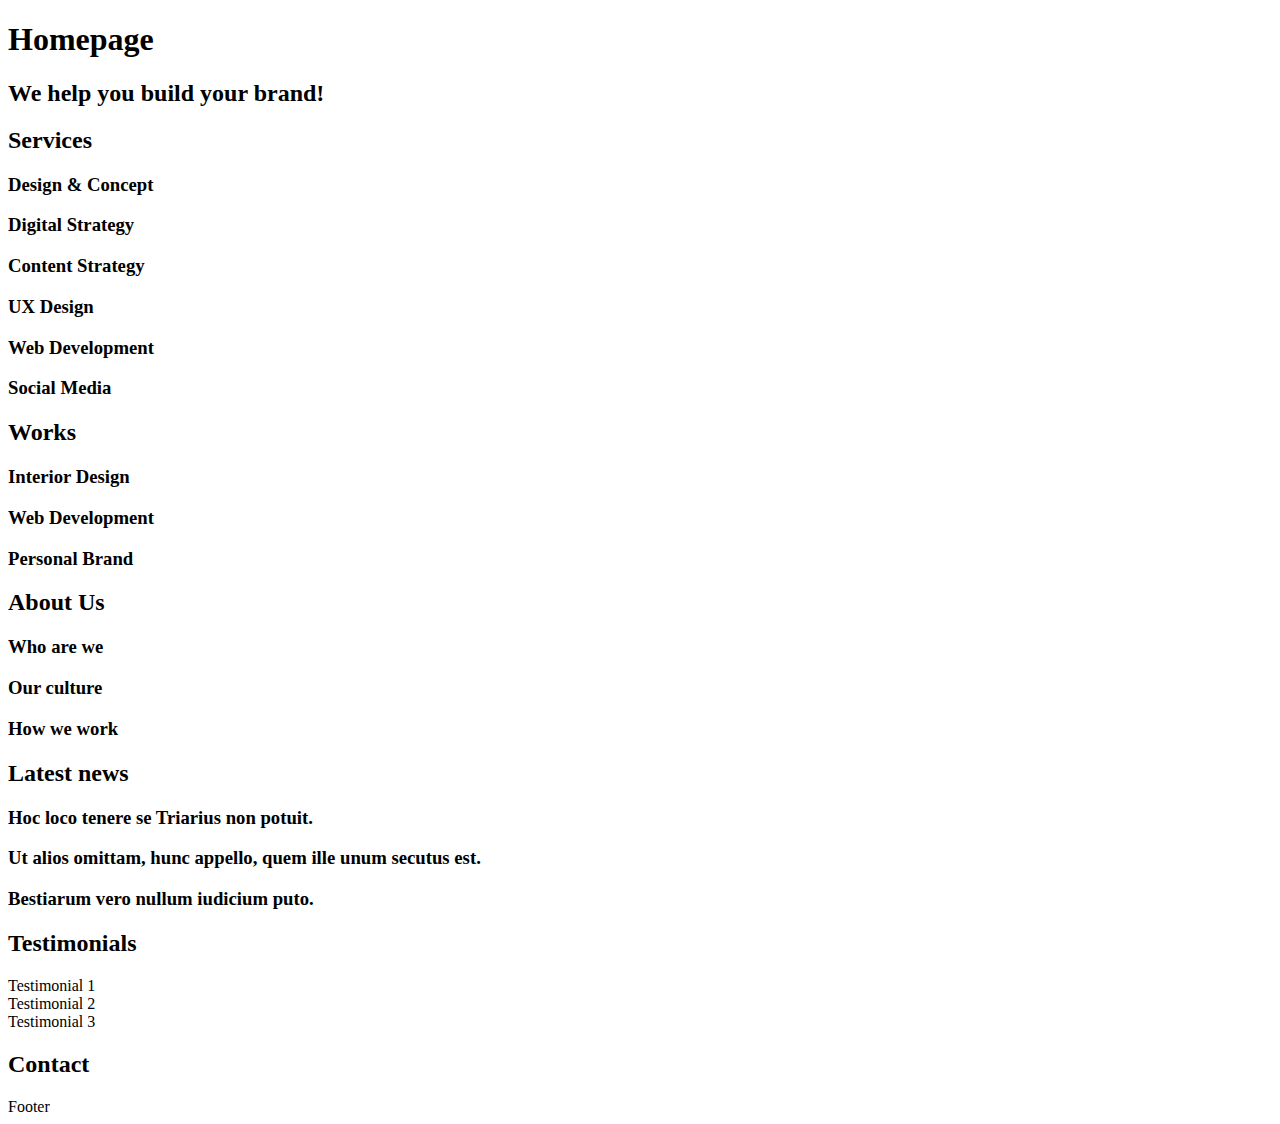
<file: 0x00-html_advanced/10-index.html>
<!DOCTYPE html>
<html lang="EN" dir="ltr">
  <head>
    <meta charset="utf-8">
    <meta name="viewport" content="width=device-width, initial-scale=1.0, viewport-fit=cover">
    <title>Homepage - Techium</title>
    <meta name="description" content="Techium is a digital agency">
    <link rel="icon" type="image/x-icon" href="./favicon.ico">
    <link rel="icon" type="image/png" href="./favicon.png">
  </head>
  <body>
    <header>
      <nav></nav>
    </header>
    <main>
      <h1>Homepage</h1>
      <section>
        <h2>We help you build your brand!</h2>
      </section>
      <section>
        <h2>Services</h2>
        <h3>Design & Concept</h3>
        <h3>Digital Strategy</h3>
        <h3>Content Strategy</h3>
        <h3>UX Design</h3>
        <h3>Web Development</h3>
        <h3>Social Media</h3>
      </section>
      <section>
        <h2>Works</h2>
        <article>
          <h3>Interior Design</h3>
        </article>
        <article>
          <h3>Web Development</h3>
        </article>
        <article>
          <h3>Personal Brand</h3>
        </article>
      </section>
      <section>
        <h2>About Us</h2>
        <h3>Who are we</h3>
        <h3>Our culture</h3>
        <h3>How we work</h3>
      </section>
      <section>
        <h2>Latest news</h2>
        <article>
          <h3>Hoc loco tenere se Triarius non potuit.</h3>
        </article>
        <article>
          <h3>Ut alios omittam, hunc appello, quem ille unum secutus est.</h3>
        </article>
        <article>
          <h3>Bestiarum vero nullum iudicium puto.</h3>
        </article>
      </section>
      <section>
        <h2>Testimonials</h2>
        <article>Testimonial 1</article>
        <article>Testimonial 2</article>
        <article>Testimonial 3</article>
      </section>
      <section>
        <h2>Contact</h2>
      </section>
    </main>
    <footer>Footer</footer>
  </body>
</html>
</file>
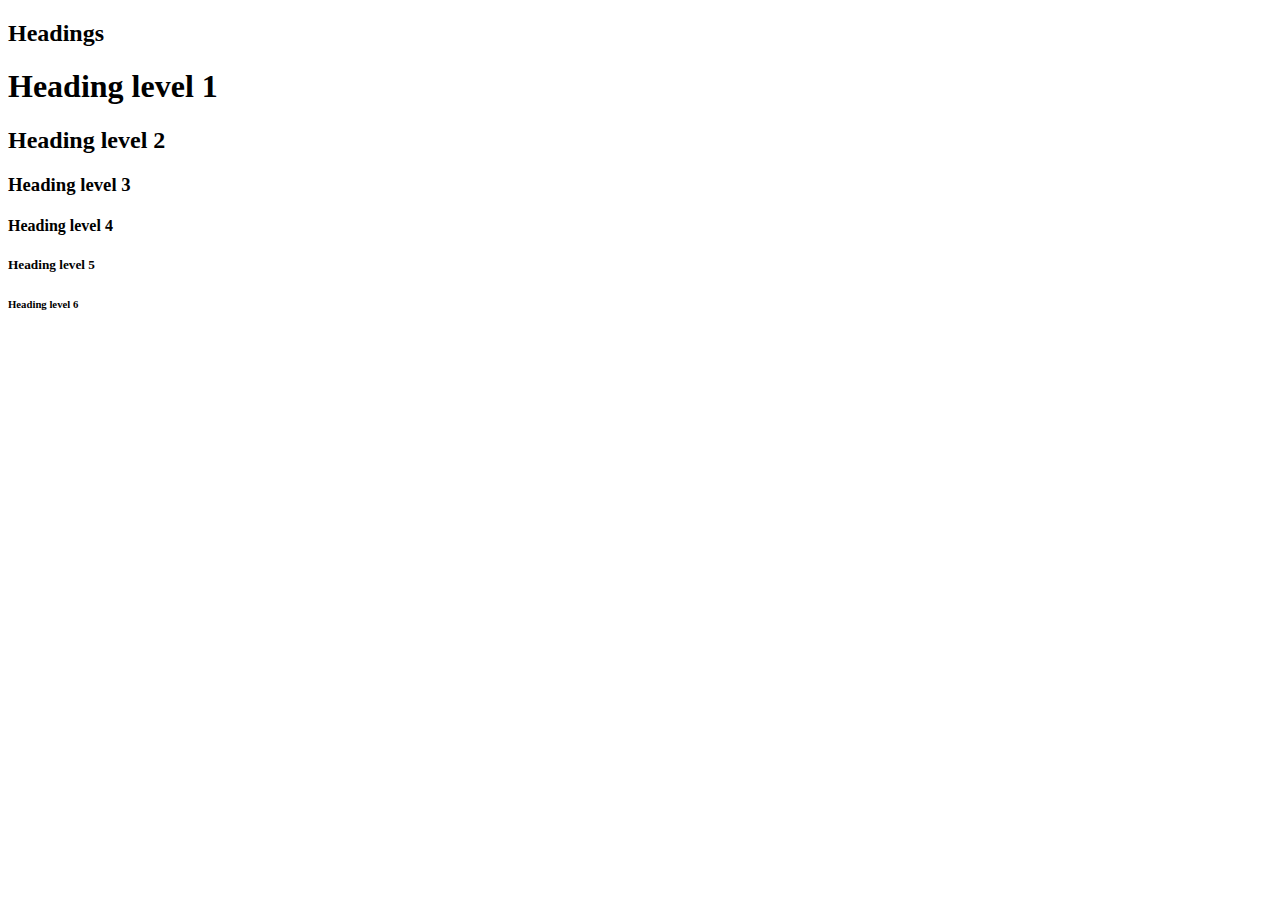
<file: 0x00-html_advanced/11-styleguide.html>
<!DOCTYPE html>
<html lang="EN" dir="ltr">
  <head>
    <meta charset="utf-8">
    <meta name="viewport" content="width=device-width, initial-scale=1.0, viewport-fit=cover">
    <title>Styleguide - Techium</title>
    <meta name="description" content="Techium is a digital agency">
    <link rel="icon" type="image/x-icon" href="./favicon.ico">
    <link rel="icon" type="image/png" href="./favicon.png">
  </head>
  <body>
    <header></header>
    <main>
      <section>
        <header>
          <h2>Headings</h2>
        </header>
        <h1>Heading level 1</h1>
        <h2>Heading level 2</h2>
        <h3>Heading level 3</h3>
        <h4>Heading level 4</h4>
        <h5>Heading level 5</h5>
        <h6>Heading level 6</h6>
      </section>
    </main>
    <footer></footer>
  </body>
</html>
</file>
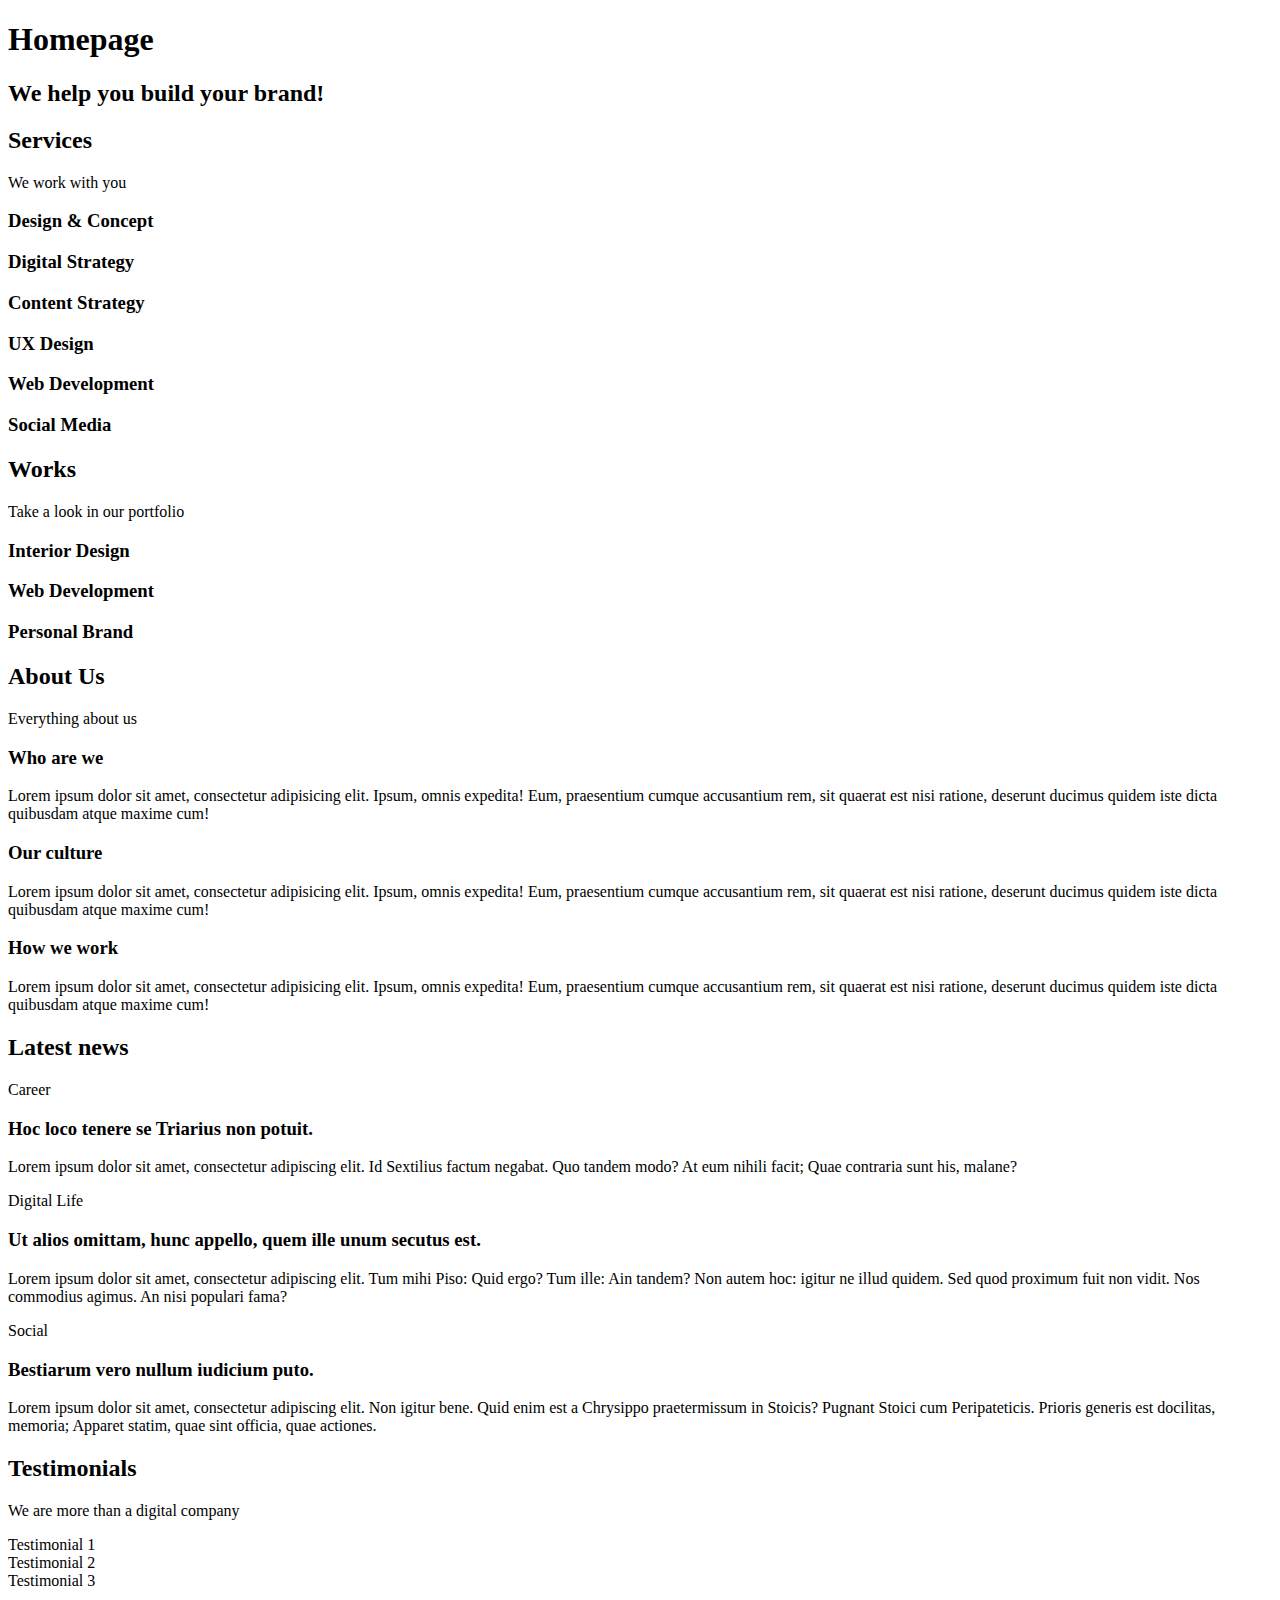
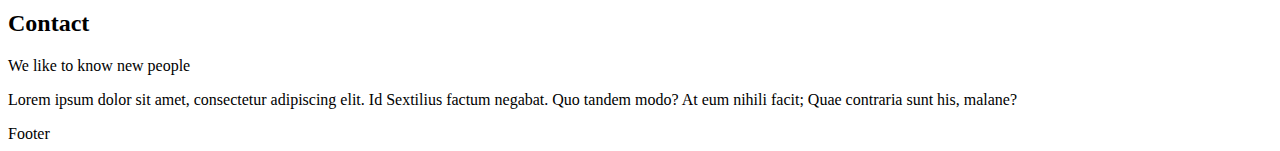
<file: 0x00-html_advanced/12-index.html>
<!DOCTYPE html>
<html lang="EN" dir="ltr">
  <head>
    <meta charset="utf-8">
    <meta name="viewport" content="width=device-width, initial-scale=1.0, viewport-fit=cover">
    <title>Homepage - Techium</title>
    <meta name="description" content="Techium is a digital agency">
    <link rel="icon" type="image/x-icon" href="./favicon.ico">
    <link rel="icon" type="image/png" href="./favicon.png">
  </head>
  <body>
    <header>
      <nav></nav>
    </header>
    <main>
      <h1>Homepage</h1>
      <section>
        <h2>We help you build your brand!</h2>
      </section>
      <section>
        <h2>Services</h2>
        <p>We work with you</p>
        <h3>Design & Concept</h3>
        <h3>Digital Strategy</h3>
        <h3>Content Strategy</h3>
        <h3>UX Design</h3>
        <h3>Web Development</h3>
        <h3>Social Media</h3>
      </section>
      <section>
        <h2>Works</h2>
        <p>Take a look in our portfolio</p>
        <article>
          <h3>Interior Design</h3>
        </article>
        <article>
          <h3>Web Development</h3>
        </article>
        <article>
          <h3>Personal Brand</h3>
        </article>
      </section>
      <section>
        <h2>About Us</h2>
        <p>Everything about us</p>
        <h3>Who are we</h3>
        <p>Lorem ipsum dolor sit amet, consectetur adipisicing elit.
          Ipsum, omnis expedita! Eum, praesentium cumque accusantium rem,
          sit quaerat est nisi ratione, deserunt ducimus quidem iste dicta
          quibusdam atque maxime cum!</p>
        <h3>Our culture</h3>
        <p>Lorem ipsum dolor sit amet, consectetur adipisicing elit.
          Ipsum, omnis expedita! Eum, praesentium cumque accusantium rem,
          sit quaerat est nisi ratione, deserunt ducimus quidem iste dicta
          quibusdam atque maxime cum!</p>
        <h3>How we work</h3>
        <p>Lorem ipsum dolor sit amet, consectetur adipisicing elit.
          Ipsum, omnis expedita! Eum, praesentium cumque accusantium rem,
          sit quaerat est nisi ratione, deserunt ducimus quidem iste dicta
          quibusdam atque maxime cum!</p>
      </section>
      <section>
        <h2>Latest news</h2>
        <article>
          <p>Career</p>
          <h3>Hoc loco tenere se Triarius non potuit.</h3>
          <p>Lorem ipsum dolor sit amet, consectetur adipiscing elit.
            Id Sextilius factum negabat. Quo tandem modo? At eum nihili facit;
            Quae contraria sunt his, malane?</p>
        </article>
        <article>
          <p>Digital Life</p>
          <h3>Ut alios omittam, hunc appello, quem ille unum secutus est.</h3>
          <p>Lorem ipsum dolor sit amet, consectetur adipiscing elit.
            Tum mihi Piso: Quid ergo? Tum ille: Ain tandem? Non autem hoc:
            igitur ne illud quidem. Sed quod proximum fuit non vidit.
            Nos commodius agimus. An nisi populari fama?</p>
        </article>
        <article>
          <p>Social </p>
          <h3>Bestiarum vero nullum iudicium puto.</h3>
          <p>Lorem ipsum dolor sit amet, consectetur adipiscing elit.
            Non igitur bene. Quid enim est a Chrysippo praetermissum in
            Stoicis? Pugnant Stoici cum Peripateticis. Prioris generis est
            docilitas, memoria; Apparet statim, quae sint officia,
            quae actiones.</p>
        </article>
      </section>
      <section>
        <h2>Testimonials</h2>
        <p>We are more than a digital company</p>
        <article>Testimonial 1</article>
        <article>Testimonial 2</article>
        <article>Testimonial 3</article>
      </section>
      <section>
        <h2>Contact</h2>
        <p>We like to know new people</p>
        <p>Lorem ipsum dolor sit amet, consectetur adipiscing elit.
          Id Sextilius factum negabat. Quo tandem modo? At eum nihili
          facit; Quae contraria sunt his, malane?</p>
      </section>
    </main>
    <footer>Footer</footer>
  </body>
</html>
</file>
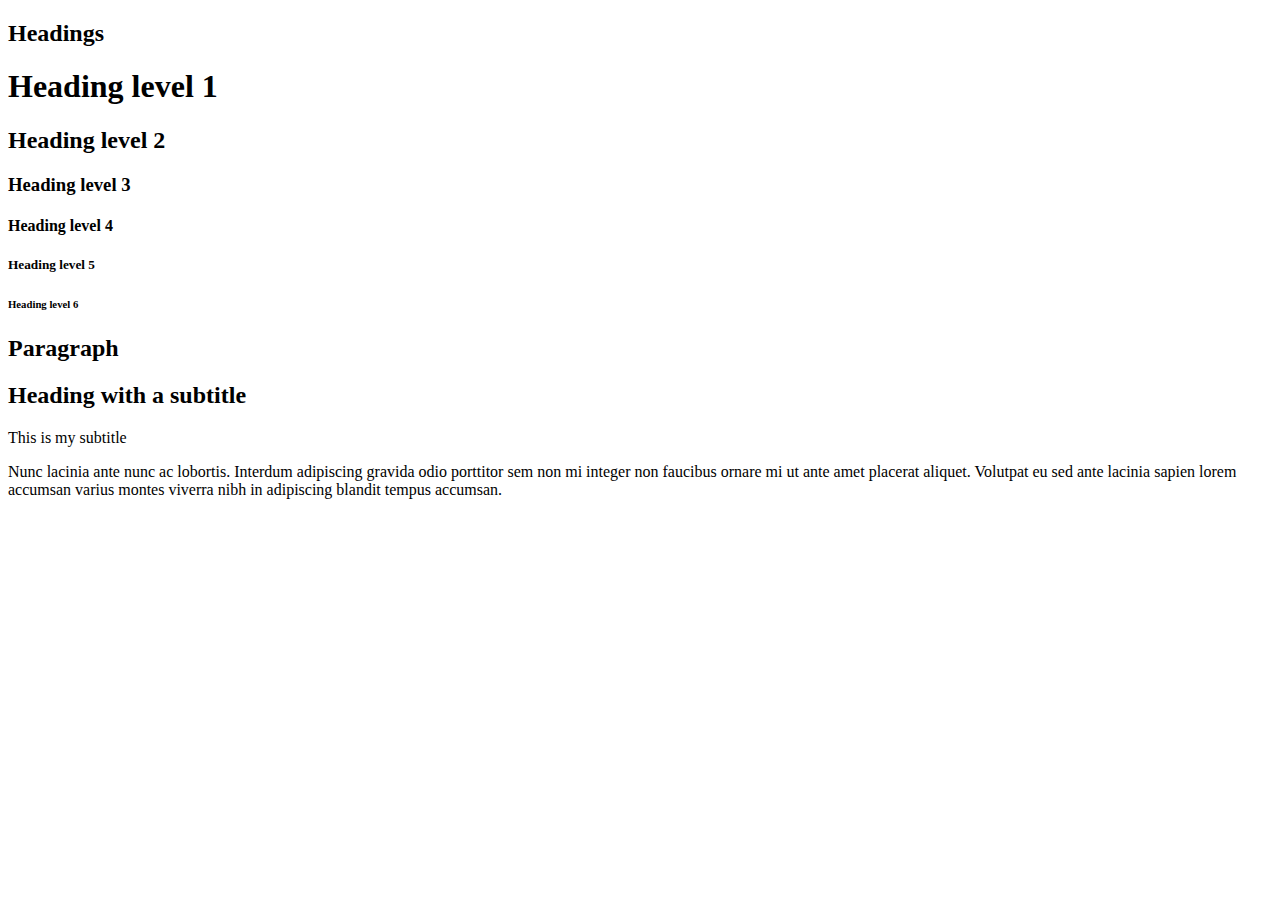
<file: 0x00-html_advanced/13-styleguide.html>
<!DOCTYPE html>
<html lang="EN" dir="ltr">
  <head>
    <meta charset="utf-8">
    <meta name="viewport" content="width=device-width, initial-scale=1.0, viewport-fit=cover">
    <title>Styleguide - Techium</title>
    <meta name="description" content="Techium is a digital agency">
    <link rel="icon" type="image/x-icon" href="./favicon.ico">
    <link rel="icon" type="image/png" href="./favicon.png">
  </head>
  <body>
    <header></header>
    <main>
      <section>
        <header>
          <h2>Headings</h2>
        </header>
        <h1>Heading level 1</h1>
        <h2>Heading level 2</h2>
        <h3>Heading level 3</h3>
        <h4>Heading level 4</h4>
        <h5>Heading level 5</h5>
        <h6>Heading level 6</h6>
      </section>
      <section>
        <header>
          <h2>Paragraph</h2>
        </header>
        <h2>Heading with a subtitle</h2>
        <p>This is my subtitle</p>
        <p>Nunc lacinia ante nunc ac lobortis. Interdum adipiscing gravida
          odio porttitor sem non mi integer non faucibus ornare mi ut ante
          amet placerat aliquet. Volutpat eu sed ante lacinia sapien lorem
          accumsan varius montes viverra nibh in adipiscing blandit tempus
          accumsan.</p>
      </section>
    </main>
    <footer></footer>
  </body>
</html>
</file>
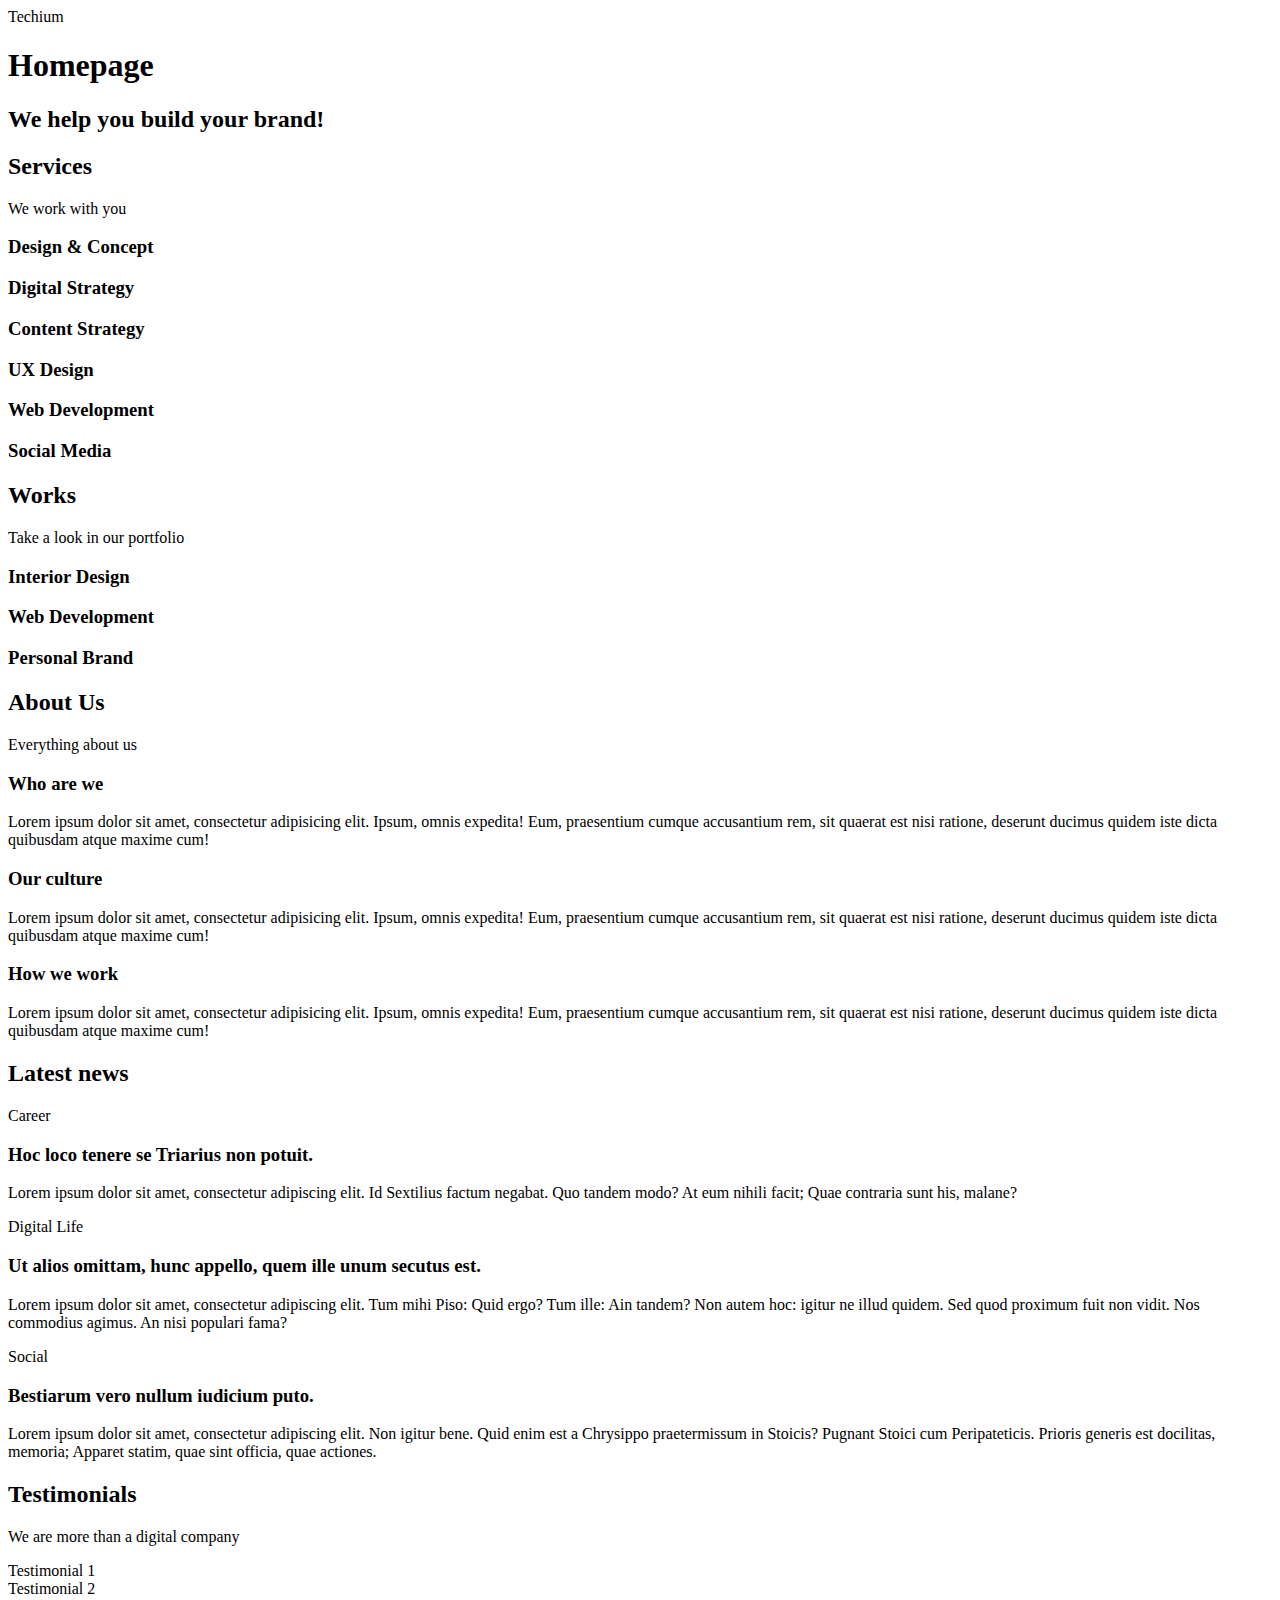
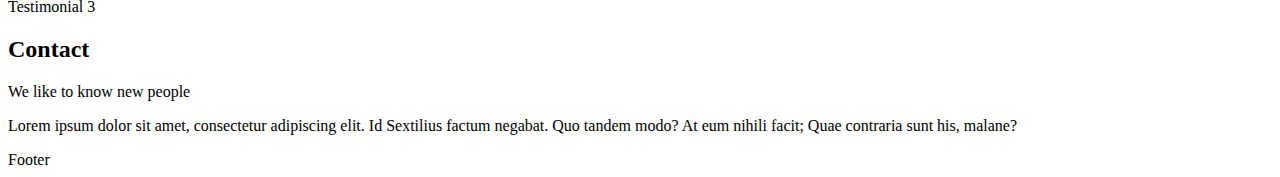
<file: 0x00-html_advanced/14-index.html>
<!DOCTYPE html>
<html lang="EN" dir="ltr">
  <head>
    <meta charset="utf-8">
    <meta name="viewport" content="width=device-width, initial-scale=1.0, viewport-fit=cover">
    <title>Homepage - Techium</title>
    <meta name="description" content="Techium is a digital agency">
    <link rel="icon" type="image/x-icon" href="./favicon.ico">
    <link rel="icon" type="image/png" href="./favicon.png">
  </head>
  <body>
    <header>
      <span>Techium</span>
      <nav></nav>
    </header>
    <main>
      <h1>Homepage</h1>
      <section>
        <h2>We help you build your brand!</h2>
      </section>
      <section>
        <h2>Services</h2>
        <p>We work with you</p>
        <h3>Design & Concept</h3>
        <h3>Digital Strategy</h3>
        <h3>Content Strategy</h3>
        <h3>UX Design</h3>
        <h3>Web Development</h3>
        <h3>Social Media</h3>
      </section>
      <section>
        <h2>Works</h2>
        <p>Take a look in our portfolio</p>
        <article>
          <h3>Interior Design</h3>
        </article>
        <article>
          <h3>Web Development</h3>
        </article>
        <article>
          <h3>Personal Brand</h3>
        </article>
      </section>
      <section>
        <h2>About Us</h2>
        <p>Everything about us</p>
        <h3>Who are we</h3>
        <p>Lorem ipsum dolor sit amet, consectetur adipisicing elit.
          Ipsum, omnis expedita! Eum, praesentium cumque accusantium rem,
          sit quaerat est nisi ratione, deserunt ducimus quidem iste dicta
          quibusdam atque maxime cum!</p>
        <h3>Our culture</h3>
        <p>Lorem ipsum dolor sit amet, consectetur adipisicing elit.
          Ipsum, omnis expedita! Eum, praesentium cumque accusantium rem,
          sit quaerat est nisi ratione, deserunt ducimus quidem iste dicta
          quibusdam atque maxime cum!</p>
        <h3>How we work</h3>
        <p>Lorem ipsum dolor sit amet, consectetur adipisicing elit.
          Ipsum, omnis expedita! Eum, praesentium cumque accusantium rem,
          sit quaerat est nisi ratione, deserunt ducimus quidem iste dicta
          quibusdam atque maxime cum!</p>
      </section>
      <section>
        <h2>Latest news</h2>
        <article>
          <p>Career</p>
          <h3>Hoc loco tenere se Triarius non potuit.</h3>
          <p>Lorem ipsum dolor sit amet, consectetur adipiscing elit.
            Id Sextilius factum negabat. Quo tandem modo? At eum nihili facit;
            Quae contraria sunt his, malane?</p>
        </article>
        <article>
          <p>Digital Life</p>
          <h3>Ut alios omittam, hunc appello, quem ille unum secutus est.</h3>
          <p>Lorem ipsum dolor sit amet, consectetur adipiscing elit.
            Tum mihi Piso: Quid ergo? Tum ille: Ain tandem? Non autem hoc:
            igitur ne illud quidem. Sed quod proximum fuit non vidit.
            Nos commodius agimus. An nisi populari fama?</p>
        </article>
        <article>
          <p>Social </p>
          <h3>Bestiarum vero nullum iudicium puto.</h3>
          <p>Lorem ipsum dolor sit amet, consectetur adipiscing elit.
            Non igitur bene. Quid enim est a Chrysippo praetermissum in
            Stoicis? Pugnant Stoici cum Peripateticis. Prioris generis est
            docilitas, memoria; Apparet statim, quae sint officia,
            quae actiones.</p>
        </article>
      </section>
      <section>
        <h2>Testimonials</h2>
        <p>We are more than a digital company</p>
        <article>Testimonial 1</article>
        <article>Testimonial 2</article>
        <article>Testimonial 3</article>
      </section>
      <section>
        <h2>Contact</h2>
        <p>We like to know new people</p>
        <p>Lorem ipsum dolor sit amet, consectetur adipiscing elit.
          Id Sextilius factum negabat. Quo tandem modo? At eum nihili
          facit; Quae contraria sunt his, malane?</p>
      </section>
    </main>
    <footer>Footer</footer>
  </body>
</html>
</file>
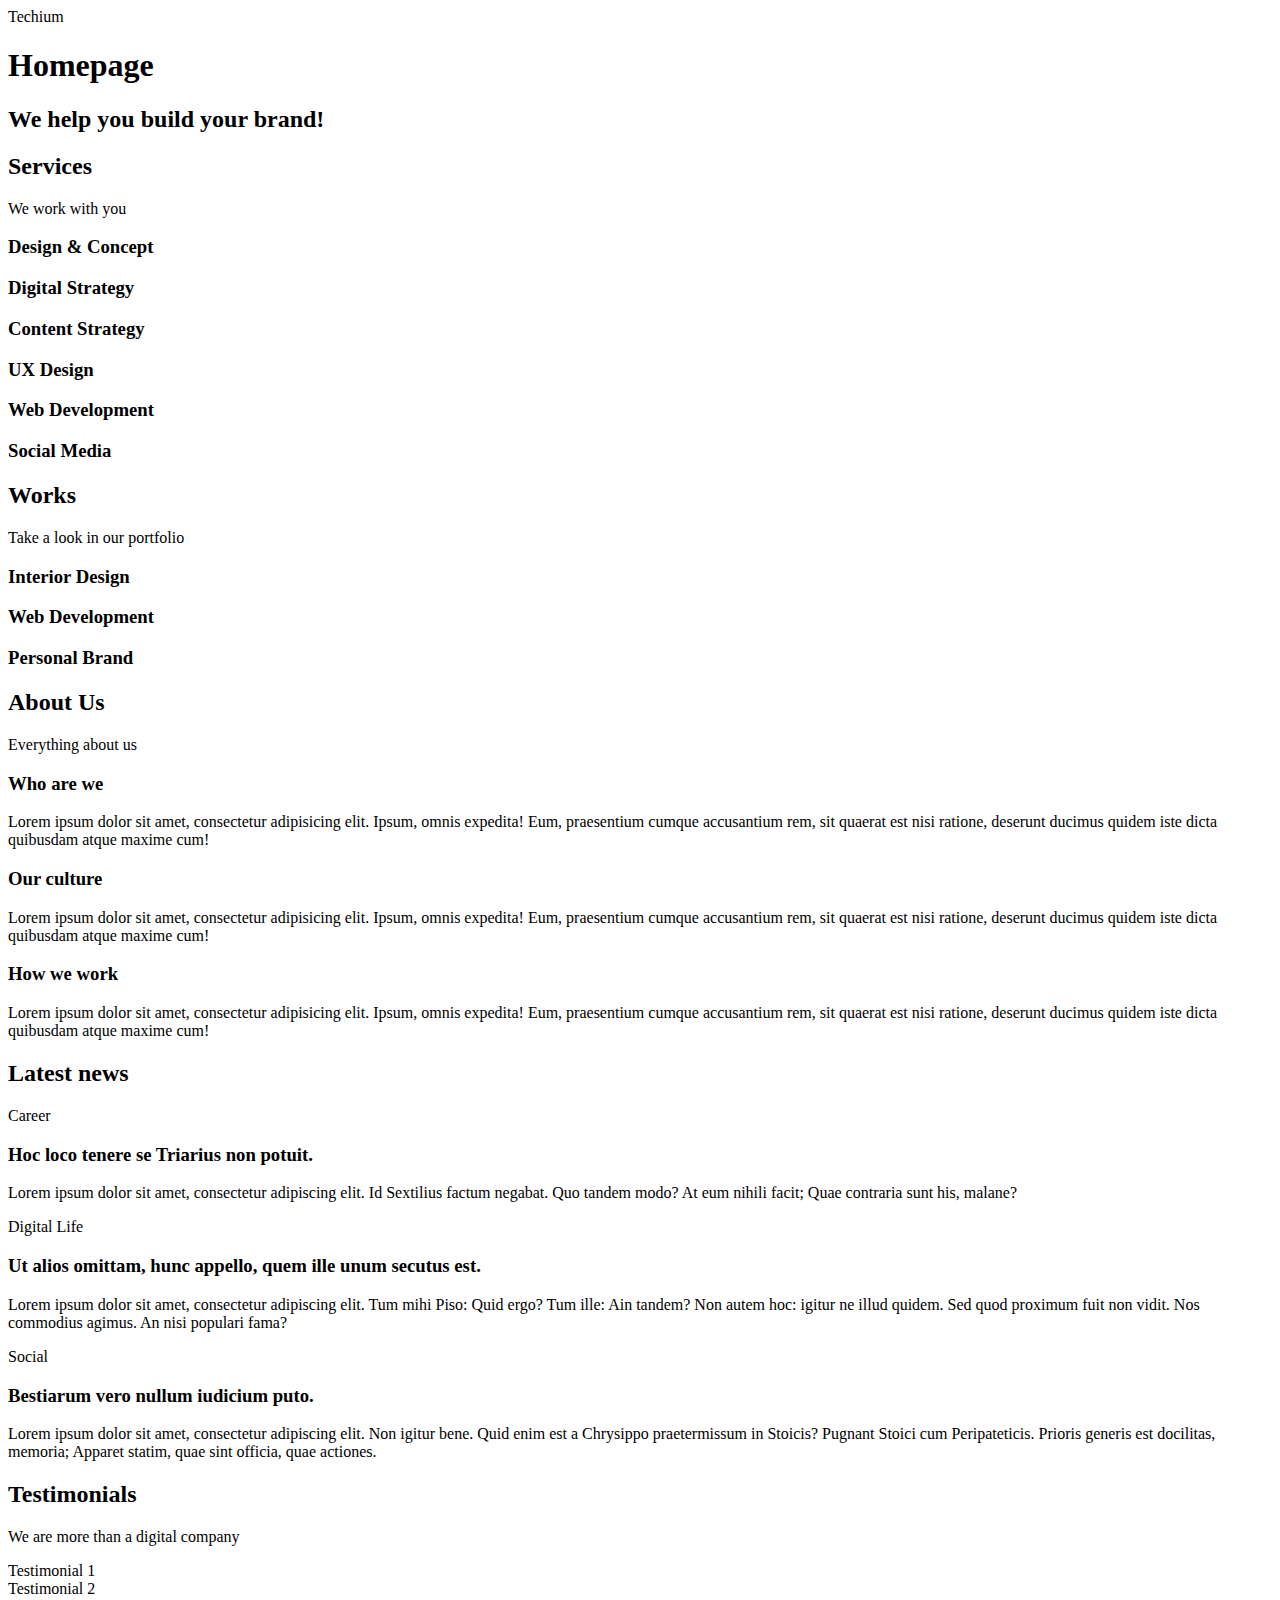
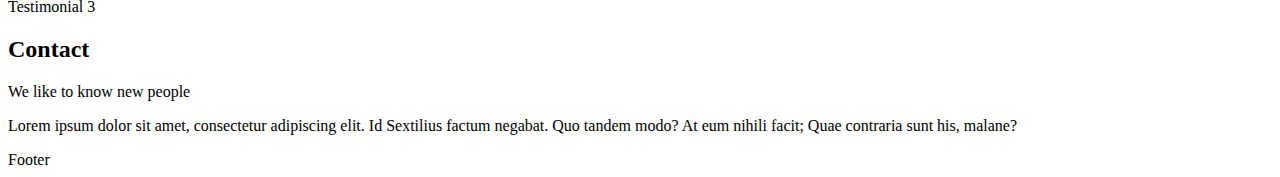
<file: 0x00-html_advanced/15-index.html>
<!DOCTYPE html>
<html lang="EN" dir="ltr">
  <head>
    <meta charset="utf-8">
    <meta name="viewport" content="width=device-width, initial-scale=1.0, viewport-fit=cover">
    <title>Homepage - Techium</title>
    <meta name="description" content="Techium is a digital agency">
    <link rel="icon" type="image/x-icon" href="./favicon.ico">
    <link rel="icon" type="image/png" href="./favicon.png">
  </head>
  <body>
    <header>
      <div>
        <span>Techium</span>
        <nav></nav>
      </div>
    </header>
    <main>
      <h1>Homepage</h1>
      <section>
        <div>
          <h2>We help you build your brand!</h2>
        </div>
      </section>
      <section>
        <div>
          <h2>Services</h2>
          <p>We work with you</p>
          <h3>Design & Concept</h3>
          <h3>Digital Strategy</h3>
          <h3>Content Strategy</h3>
          <h3>UX Design</h3>
          <h3>Web Development</h3>
          <h3>Social Media</h3>
        </div>
      </section>
      <section>
        <div>
          <h2>Works</h2>
          <p>Take a look in our portfolio</p>
          <article>
            <h3>Interior Design</h3>
          </article>
          <article>
            <h3>Web Development</h3>
          </article>
          <article>
            <h3>Personal Brand</h3>
          </article>
        </div>
      </section>
      <section>
        <div>
          <h2>About Us</h2>
          <p>Everything about us</p>
          <h3>Who are we</h3>
          <p>Lorem ipsum dolor sit amet, consectetur adipisicing elit.
            Ipsum, omnis expedita! Eum, praesentium cumque accusantium rem,
            sit quaerat est nisi ratione, deserunt ducimus quidem iste dicta
            quibusdam atque maxime cum!</p>
          <h3>Our culture</h3>
          <p>Lorem ipsum dolor sit amet, consectetur adipisicing elit.
            Ipsum, omnis expedita! Eum, praesentium cumque accusantium rem,
            sit quaerat est nisi ratione, deserunt ducimus quidem iste dicta
            quibusdam atque maxime cum!</p>
          <h3>How we work</h3>
          <p>Lorem ipsum dolor sit amet, consectetur adipisicing elit.
            Ipsum, omnis expedita! Eum, praesentium cumque accusantium rem,
            sit quaerat est nisi ratione, deserunt ducimus quidem iste dicta
            quibusdam atque maxime cum!</p>
        </div>
      </section>
      <section>
        <div>
          <h2>Latest news</h2>
          <article>
            <p>Career</p>
            <h3>Hoc loco tenere se Triarius non potuit.</h3>
            <p>Lorem ipsum dolor sit amet, consectetur adipiscing elit.
              Id Sextilius factum negabat. Quo tandem modo? At eum nihili facit;
              Quae contraria sunt his, malane?</p>
          </article>
          <article>
            <p>Digital Life</p>
            <h3>Ut alios omittam, hunc appello, quem ille unum secutus est.</h3>
            <p>Lorem ipsum dolor sit amet, consectetur adipiscing elit.
              Tum mihi Piso: Quid ergo? Tum ille: Ain tandem? Non autem hoc:
              igitur ne illud quidem. Sed quod proximum fuit non vidit.
              Nos commodius agimus. An nisi populari fama?</p>
          </article>
          <article>
            <p>Social </p>
            <h3>Bestiarum vero nullum iudicium puto.</h3>
            <p>Lorem ipsum dolor sit amet, consectetur adipiscing elit.
              Non igitur bene. Quid enim est a Chrysippo praetermissum in
              Stoicis? Pugnant Stoici cum Peripateticis. Prioris generis est
              docilitas, memoria; Apparet statim, quae sint officia,
              quae actiones.</p>
          </article>
        </div>
      </section>
      <section>
        <div>
          <h2>Testimonials</h2>
          <p>We are more than a digital company</p>
          <article>Testimonial 1</article>
          <article>Testimonial 2</article>
          <article>Testimonial 3</article>
        </div>
      </section>
      <section>
        <div>
          <h2>Contact</h2>
          <p>We like to know new people</p>
          <p>Lorem ipsum dolor sit amet, consectetur adipiscing elit.
            Id Sextilius factum negabat. Quo tandem modo? At eum nihili
            facit; Quae contraria sunt his, malane?</p>
        </div>
      </section>
    </main>
    <footer>
      <div>Footer</div>
    </footer>
  </body>
</html>
</file>
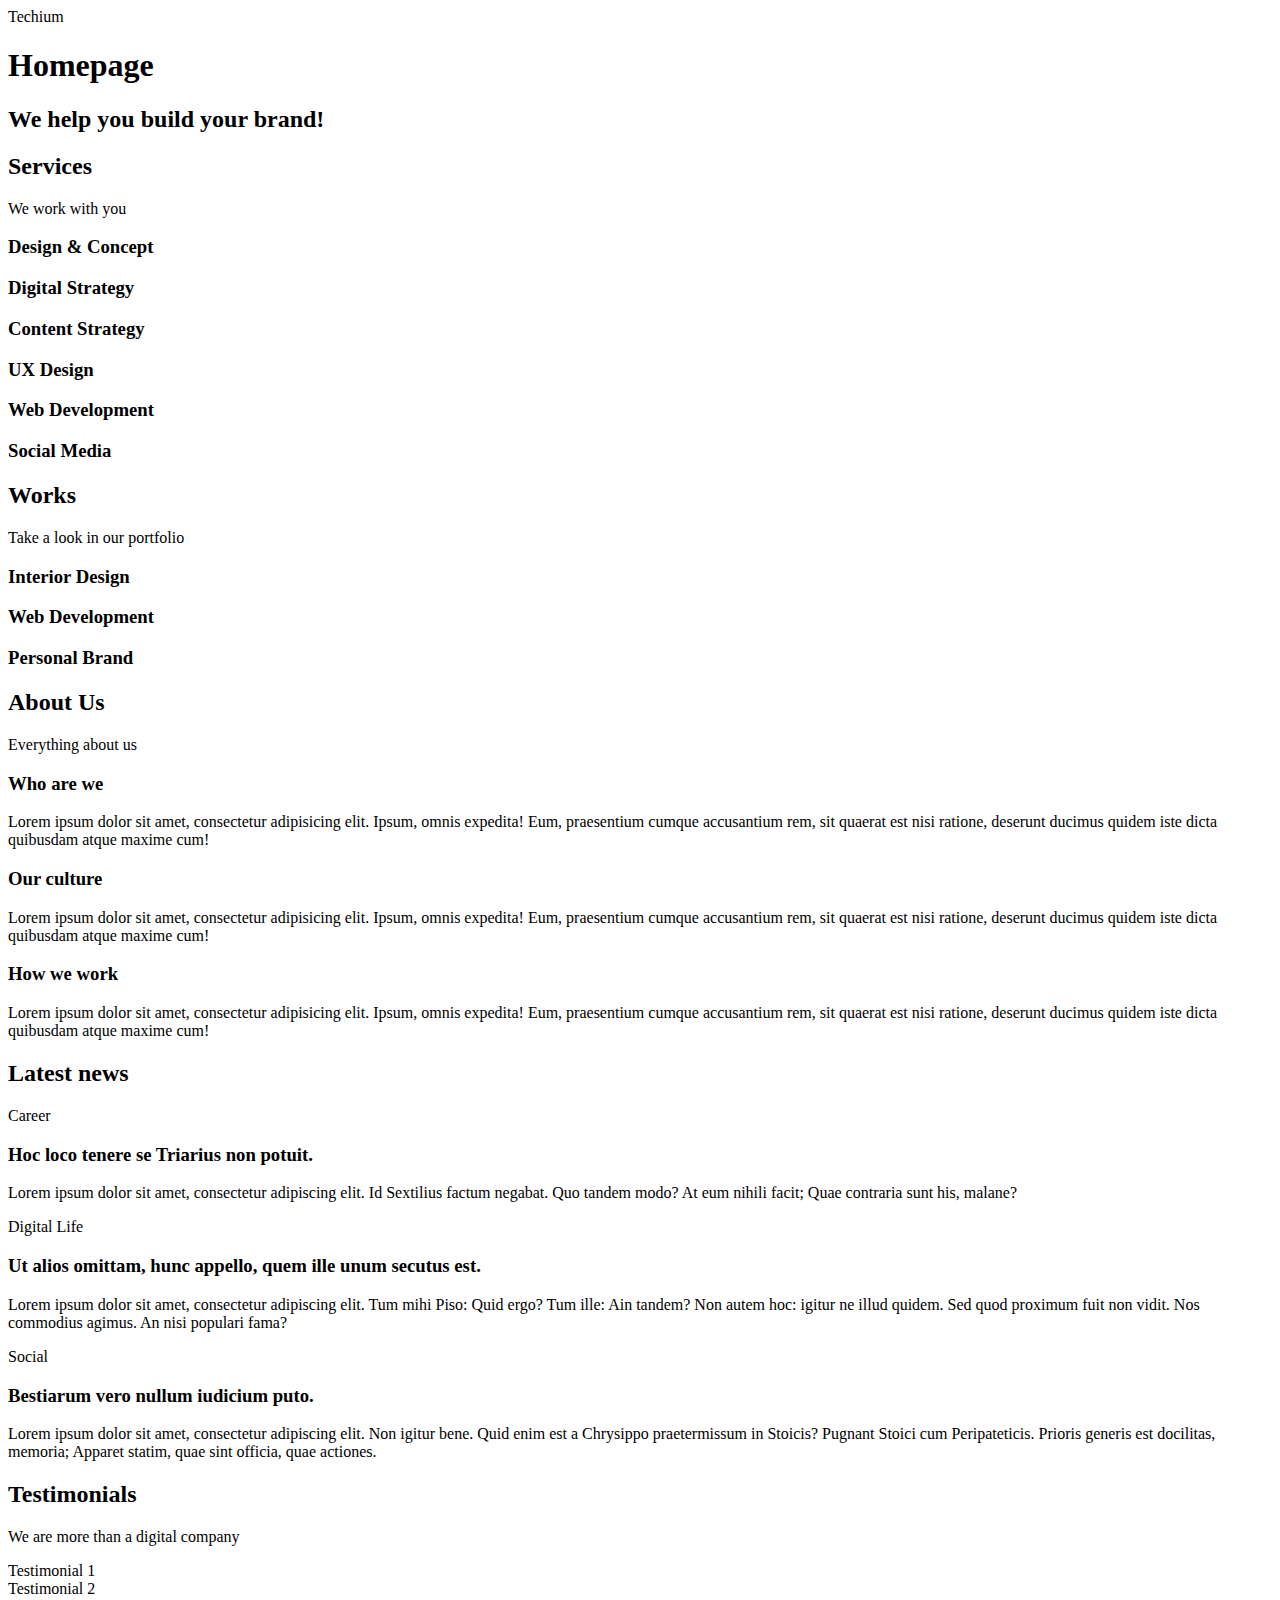
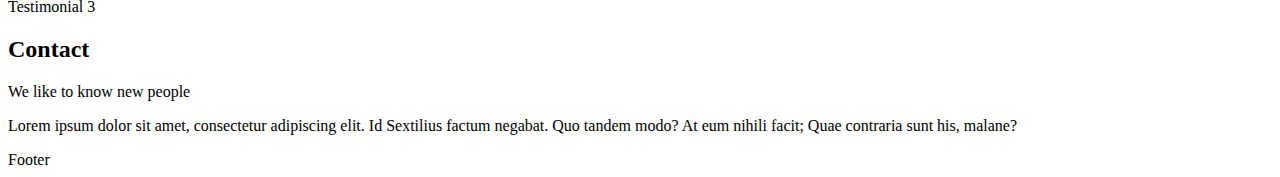
<file: 0x00-html_advanced/16-index.html>
<!DOCTYPE html>
<html lang="EN" dir="ltr">
  <head>
    <meta charset="utf-8">
    <meta name="viewport" content="width=device-width, initial-scale=1.0, viewport-fit=cover">
    <title>Homepage - Techium</title>
    <meta name="description" content="Techium is a digital agency">
    <link rel="icon" type="image/x-icon" href="./favicon.ico">
    <link rel="icon" type="image/png" href="./favicon.png">
  </head>
  <body>
    <header>
      <div>
        <span>Techium</span>
        <nav></nav>
      </div>
    </header>
    <main>
      <h1>Homepage</h1>
      <section>
        <div>
          <h2>We help you build your brand!</h2>
        </div>
      </section>
      <section>
        <div>
          <header>
            <h2>Services</h2>
            <p>We work with you</p>
          </header>
          <div>
            <h3>Design & Concept</h3>
            <h3>Digital Strategy</h3>
            <h3>Content Strategy</h3>
            <h3>UX Design</h3>
            <h3>Web Development</h3>
            <h3>Social Media</h3>
          </div>
        </div>
      </section>
      <section>
        <div>
          <header>
            <h2>Works</h2>
            <p>Take a look in our portfolio</p>
          </header>
          <div>
            <article>
              <h3>Interior Design</h3>
            </article>
            <article>
              <h3>Web Development</h3>
            </article>
            <article>
              <h3>Personal Brand</h3>
            </article>
          </div>
        </div>
      </section>
      <section>
        <div>
          <header>
            <h2>About Us</h2>
            <p>Everything about us</p>
          </header>
          <div>
            <h3>Who are we</h3>
            <p>Lorem ipsum dolor sit amet, consectetur adipisicing elit.
              Ipsum, omnis expedita! Eum, praesentium cumque accusantium rem,
              sit quaerat est nisi ratione, deserunt ducimus quidem iste dicta
              quibusdam atque maxime cum!</p>
            <h3>Our culture</h3>
            <p>Lorem ipsum dolor sit amet, consectetur adipisicing elit.
              Ipsum, omnis expedita! Eum, praesentium cumque accusantium rem,
              sit quaerat est nisi ratione, deserunt ducimus quidem iste dicta
              quibusdam atque maxime cum!</p>
            <h3>How we work</h3>
            <p>Lorem ipsum dolor sit amet, consectetur adipisicing elit.
              Ipsum, omnis expedita! Eum, praesentium cumque accusantium rem,
              sit quaerat est nisi ratione, deserunt ducimus quidem iste dicta
              quibusdam atque maxime cum!</p>
          </div>
        </div>
      </section>
      <section>
        <div>
          <header>
            <h2>Latest news</h2>
          </header>
          <div>
            <article>
              <p>Career</p>
              <h3>Hoc loco tenere se Triarius non potuit.</h3>
              <p>Lorem ipsum dolor sit amet, consectetur adipiscing elit.
                Id Sextilius factum negabat. Quo tandem modo? At eum nihili facit;
                Quae contraria sunt his, malane?</p>
            </article>
            <article>
              <p>Digital Life</p>
              <h3>Ut alios omittam, hunc appello, quem ille unum secutus est.</h3>
              <p>Lorem ipsum dolor sit amet, consectetur adipiscing elit.
                Tum mihi Piso: Quid ergo? Tum ille: Ain tandem? Non autem hoc:
                igitur ne illud quidem. Sed quod proximum fuit non vidit.
                Nos commodius agimus. An nisi populari fama?</p>
            </article>
            <article>
              <p>Social </p>
              <h3>Bestiarum vero nullum iudicium puto.</h3>
              <p>Lorem ipsum dolor sit amet, consectetur adipiscing elit.
                Non igitur bene. Quid enim est a Chrysippo praetermissum in
                Stoicis? Pugnant Stoici cum Peripateticis. Prioris generis est
                docilitas, memoria; Apparet statim, quae sint officia,
                quae actiones.</p>
            </article>
          </div>
        </div>
      </section>
      <section>
        <div>
          <header>
            <h2>Testimonials</h2>
            <p>We are more than a digital company</p>
          </header>
          <div>
            <article>Testimonial 1</article>
            <article>Testimonial 2</article>
            <article>Testimonial 3</article>
          </div>
        </div>
      </section>
      <section>
        <div>
          <header>
            <h2>Contact</h2>
            <p>We like to know new people</p>
          </header>
          <div>
            <p>Lorem ipsum dolor sit amet, consectetur adipiscing elit.
              Id Sextilius factum negabat. Quo tandem modo? At eum nihili
              facit; Quae contraria sunt his, malane?</p>
          </div>
        </div>
      </section>
    </main>
    <footer>
      <div>Footer</div>
    </footer>
  </body>
</html>
</file>
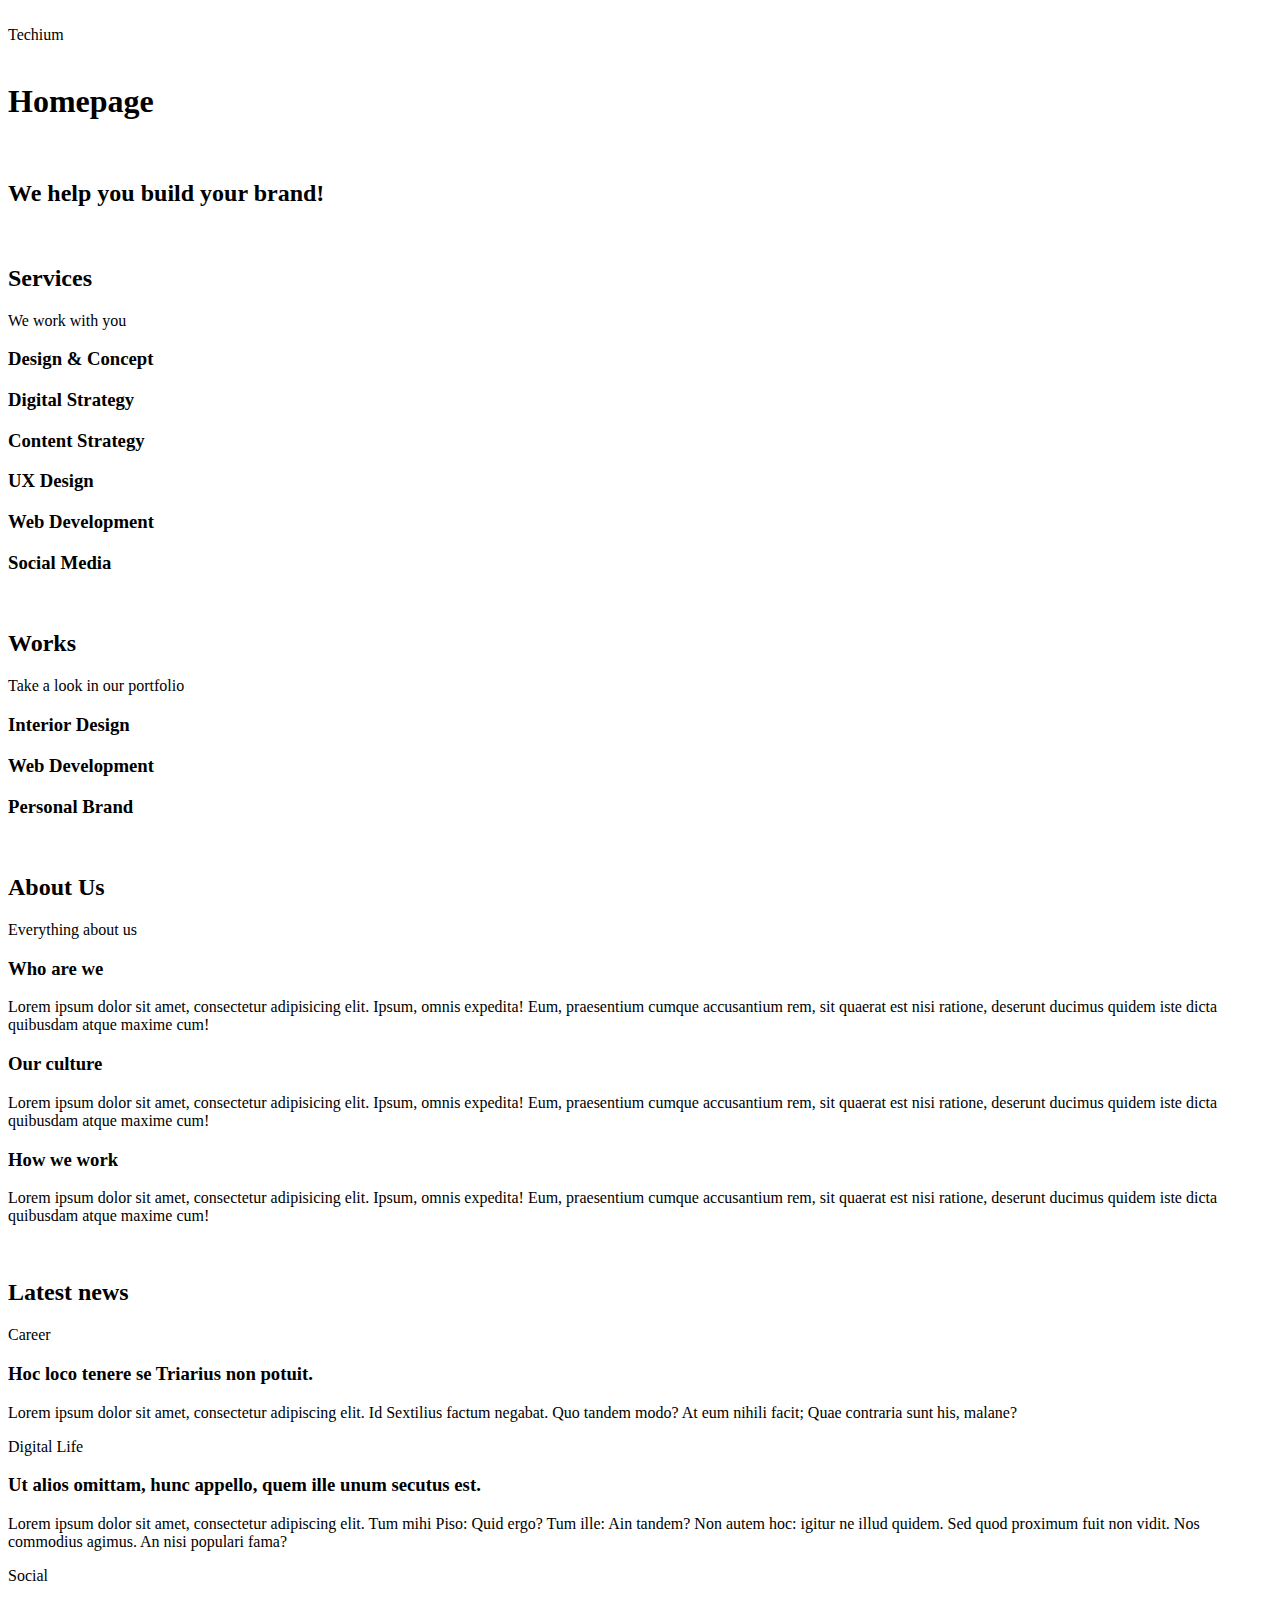
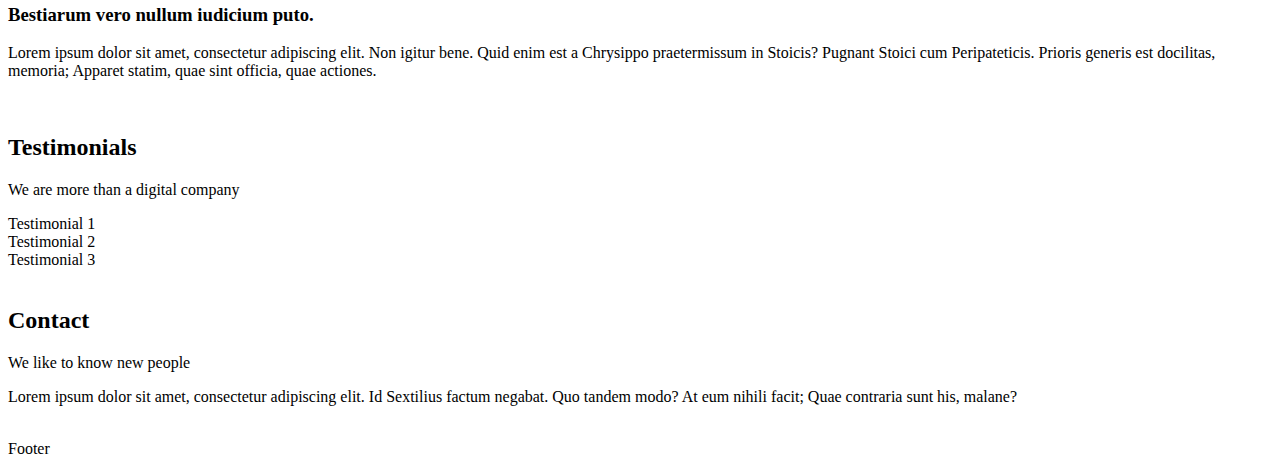
<file: 0x00-html_advanced/17-index.html>
<!DOCTYPE html>
<html lang="EN" dir="ltr">
  <head>
    <meta charset="utf-8">
    <meta name="viewport" content="width=device-width, initial-scale=1.0, viewport-fit=cover">
    <title>Homepage - Techium</title>
    <meta name="description" content="Techium is a digital agency">
    <link rel="icon" type="image/x-icon" href="./favicon.ico">
    <link rel="icon" type="image/png" href="./favicon.png">
  </head>
  <body>
    <br />
    <!-- Header -->
    <header>
      <div>
        <span>Techium</span>
        <nav></nav>
      </div>
    </header>
    <br />
    <!-- Main -->
    <main>
      <h1>Homepage</h1>
      <br />
      <!-- Hero section -->
      <section>
        <div>
          <h2>We help you build your brand!</h2>
        </div>
      </section>
      <br />
      <!-- Services section -->
      <section>
        <div>
          <header>
            <h2>Services</h2>
            <p>We work with you</p>
          </header>
          <div>
            <h3>Design & Concept</h3>
            <h3>Digital Strategy</h3>
            <h3>Content Strategy</h3>
            <h3>UX Design</h3>
            <h3>Web Development</h3>
            <h3>Social Media</h3>
          </div>
        </div>
      </section>
      <br />
      <!-- Works section -->
      <section>
        <div>
          <header>
            <h2>Works</h2>
            <p>Take a look in our portfolio</p>
          </header>
          <div>
            <article>
              <h3>Interior Design</h3>
            </article>
            <article>
              <h3>Web Development</h3>
            </article>
            <article>
              <h3>Personal Brand</h3>
            </article>
          </div>
        </div>
      </section>
      <br />
      <!-- About Us section -->
      <section>
        <div>
          <header>
            <h2>About Us</h2>
            <p>Everything about us</p>
          </header>
          <div>
            <h3>Who are we</h3>
            <p>Lorem ipsum dolor sit amet, consectetur adipisicing elit.
              Ipsum, omnis expedita! Eum, praesentium cumque accusantium rem,
              sit quaerat est nisi ratione, deserunt ducimus quidem iste dicta
              quibusdam atque maxime cum!</p>
            <h3>Our culture</h3>
            <p>Lorem ipsum dolor sit amet, consectetur adipisicing elit.
              Ipsum, omnis expedita! Eum, praesentium cumque accusantium rem,
              sit quaerat est nisi ratione, deserunt ducimus quidem iste dicta
              quibusdam atque maxime cum!</p>
            <h3>How we work</h3>
            <p>Lorem ipsum dolor sit amet, consectetur adipisicing elit.
              Ipsum, omnis expedita! Eum, praesentium cumque accusantium rem,
              sit quaerat est nisi ratione, deserunt ducimus quidem iste dicta
              quibusdam atque maxime cum!</p>
          </div>
        </div>
      </section>
      <br />
      <!-- Latest news section -->
      <section>
        <div>
          <header>
            <h2>Latest news</h2>
          </header>
          <div>
            <article>
              <p>Career</p>
              <h3>Hoc loco tenere se Triarius non potuit.</h3>
              <p>Lorem ipsum dolor sit amet, consectetur adipiscing elit.
                Id Sextilius factum negabat. Quo tandem modo? At eum nihili facit;
                Quae contraria sunt his, malane?</p>
            </article>
            <article>
              <p>Digital Life</p>
              <h3>Ut alios omittam, hunc appello, quem ille unum secutus est.</h3>
              <p>Lorem ipsum dolor sit amet, consectetur adipiscing elit.
                Tum mihi Piso: Quid ergo? Tum ille: Ain tandem? Non autem hoc:
                igitur ne illud quidem. Sed quod proximum fuit non vidit.
                Nos commodius agimus. An nisi populari fama?</p>
            </article>
            <article>
              <p>Social </p>
              <h3>Bestiarum vero nullum iudicium puto.</h3>
              <p>Lorem ipsum dolor sit amet, consectetur adipiscing elit.
                Non igitur bene. Quid enim est a Chrysippo praetermissum in
                Stoicis? Pugnant Stoici cum Peripateticis. Prioris generis est
                docilitas, memoria; Apparet statim, quae sint officia,
                quae actiones.</p>
            </article>
          </div>
        </div>
      </section>
      <br />
      <!-- Testimonials section -->
      <section>
        <div>
          <header>
            <h2>Testimonials</h2>
            <p>We are more than a digital company</p>
          </header>
          <div>
            <article>Testimonial 1</article>
            <article>Testimonial 2</article>
            <article>Testimonial 3</article>
          </div>
        </div>
      </section>
      <br />
      <!-- Contact section -->
      <section>
        <div>
          <header>
            <h2>Contact</h2>
            <p>We like to know new people</p>
          </header>
          <div>
            <p>Lorem ipsum dolor sit amet, consectetur adipiscing elit.
              Id Sextilius factum negabat. Quo tandem modo? At eum nihili
              facit; Quae contraria sunt his, malane?</p>
          </div>
        </div>
      </section>
    </main>
    <br />
    <!-- Footer -->
    <footer>
      <div>Footer</div>
    </footer>
  </body>
</html>
</file>
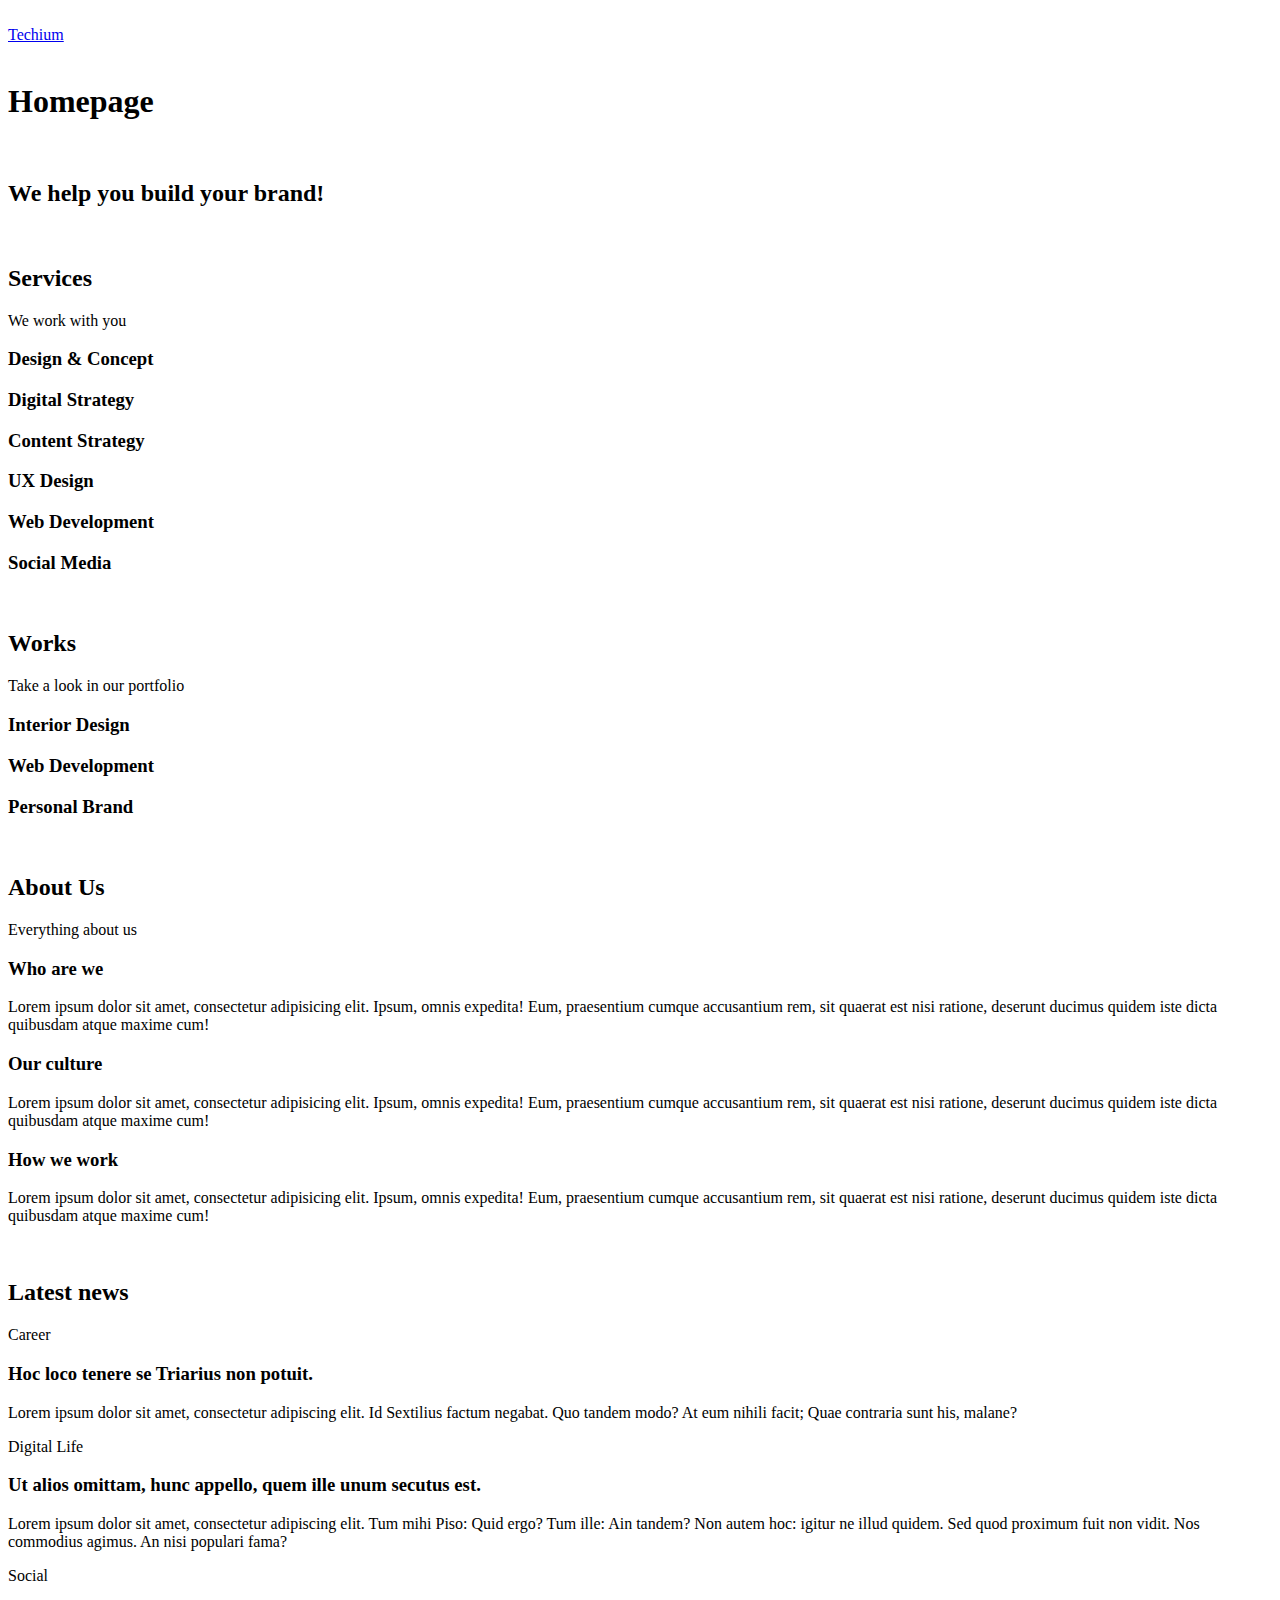
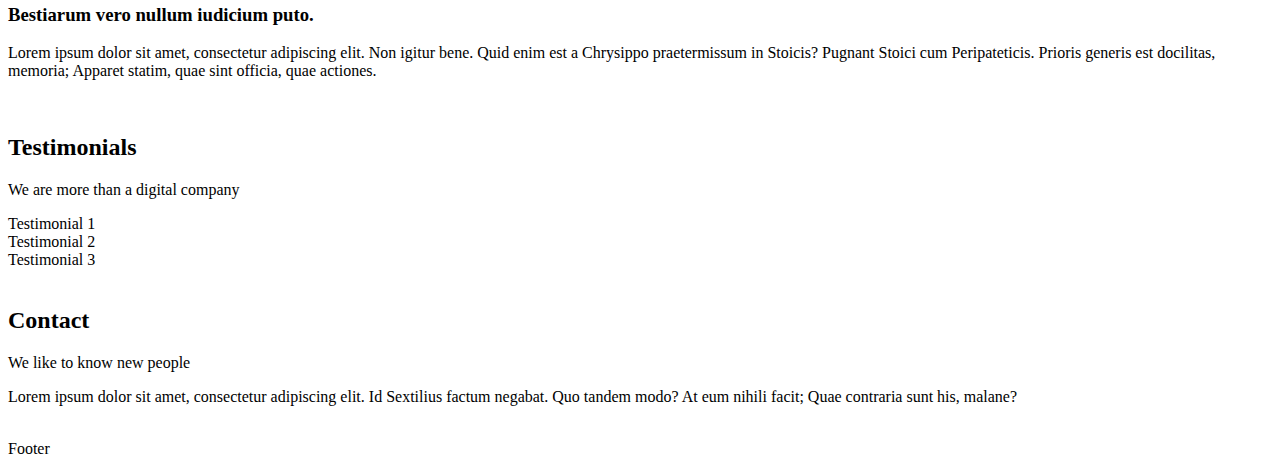
<file: 0x00-html_advanced/18-index.html>
<!DOCTYPE html>
<html lang="EN" dir="ltr">
  <head>
    <meta charset="utf-8">
    <meta name="viewport" content="width=device-width, initial-scale=1.0, viewport-fit=cover">
    <title>Homepage - Techium</title>
    <meta name="description" content="Techium is a digital agency">
    <link rel="icon" type="image/x-icon" href="./favicon.ico">
    <link rel="icon" type="image/png" href="./favicon.png">
  </head>
  <body>
    <br />
    <!-- Header -->
    <header>
      <div>
        <div>
          <a href="/"><span>Techium</span></a>
        </div>
        <nav></nav>
      </div>
    </header>
    <br />
    <!-- Main -->
    <main>
      <h1>Homepage</h1>
      <br />
      <!-- Hero section -->
      <section>
        <div>
          <h2>We help you build your brand!</h2>
        </div>
      </section>
      <br />
      <!-- Services section -->
      <section>
        <div>
          <header>
            <h2>Services</h2>
            <p>We work with you</p>
          </header>
          <div>
            <h3>Design & Concept</h3>
            <h3>Digital Strategy</h3>
            <h3>Content Strategy</h3>
            <h3>UX Design</h3>
            <h3>Web Development</h3>
            <h3>Social Media</h3>
          </div>
        </div>
      </section>
      <br />
      <!-- Works section -->
      <section>
        <div>
          <header>
            <h2>Works</h2>
            <p>Take a look in our portfolio</p>
          </header>
          <div>
            <article>
              <h3>Interior Design</h3>
            </article>
            <article>
              <h3>Web Development</h3>
            </article>
            <article>
              <h3>Personal Brand</h3>
            </article>
          </div>
        </div>
      </section>
      <br />
      <!-- About Us section -->
      <section>
        <div>
          <header>
            <h2>About Us</h2>
            <p>Everything about us</p>
          </header>
          <div>
            <h3>Who are we</h3>
            <p>Lorem ipsum dolor sit amet, consectetur adipisicing elit.
              Ipsum, omnis expedita! Eum, praesentium cumque accusantium rem,
              sit quaerat est nisi ratione, deserunt ducimus quidem iste dicta
              quibusdam atque maxime cum!</p>
            <h3>Our culture</h3>
            <p>Lorem ipsum dolor sit amet, consectetur adipisicing elit.
              Ipsum, omnis expedita! Eum, praesentium cumque accusantium rem,
              sit quaerat est nisi ratione, deserunt ducimus quidem iste dicta
              quibusdam atque maxime cum!</p>
            <h3>How we work</h3>
            <p>Lorem ipsum dolor sit amet, consectetur adipisicing elit.
              Ipsum, omnis expedita! Eum, praesentium cumque accusantium rem,
              sit quaerat est nisi ratione, deserunt ducimus quidem iste dicta
              quibusdam atque maxime cum!</p>
          </div>
        </div>
      </section>
      <br />
      <!-- Latest news section -->
      <section>
        <div>
          <header>
            <h2>Latest news</h2>
          </header>
          <div>
            <article>
              <p>Career</p>
              <h3>Hoc loco tenere se Triarius non potuit.</h3>
              <p>Lorem ipsum dolor sit amet, consectetur adipiscing elit.
                Id Sextilius factum negabat. Quo tandem modo? At eum nihili facit;
                Quae contraria sunt his, malane?</p>
            </article>
            <article>
              <p>Digital Life</p>
              <h3>Ut alios omittam, hunc appello, quem ille unum secutus est.</h3>
              <p>Lorem ipsum dolor sit amet, consectetur adipiscing elit.
                Tum mihi Piso: Quid ergo? Tum ille: Ain tandem? Non autem hoc:
                igitur ne illud quidem. Sed quod proximum fuit non vidit.
                Nos commodius agimus. An nisi populari fama?</p>
            </article>
            <article>
              <p>Social </p>
              <h3>Bestiarum vero nullum iudicium puto.</h3>
              <p>Lorem ipsum dolor sit amet, consectetur adipiscing elit.
                Non igitur bene. Quid enim est a Chrysippo praetermissum in
                Stoicis? Pugnant Stoici cum Peripateticis. Prioris generis est
                docilitas, memoria; Apparet statim, quae sint officia,
                quae actiones.</p>
            </article>
          </div>
        </div>
      </section>
      <br />
      <!-- Testimonials section -->
      <section>
        <div>
          <header>
            <h2>Testimonials</h2>
            <p>We are more than a digital company</p>
          </header>
          <div>
            <article>Testimonial 1</article>
            <article>Testimonial 2</article>
            <article>Testimonial 3</article>
          </div>
        </div>
      </section>
      <br />
      <!-- Contact section -->
      <section>
        <div>
          <header>
            <h2>Contact</h2>
            <p>We like to know new people</p>
          </header>
          <div>
            <p>Lorem ipsum dolor sit amet, consectetur adipiscing elit.
              Id Sextilius factum negabat. Quo tandem modo? At eum nihili
              facit; Quae contraria sunt his, malane?</p>
          </div>
        </div>
      </section>
    </main>
    <br />
    <!-- Footer -->
    <footer>
      <div>Footer</div>
    </footer>
  </body>
</html>
</file>
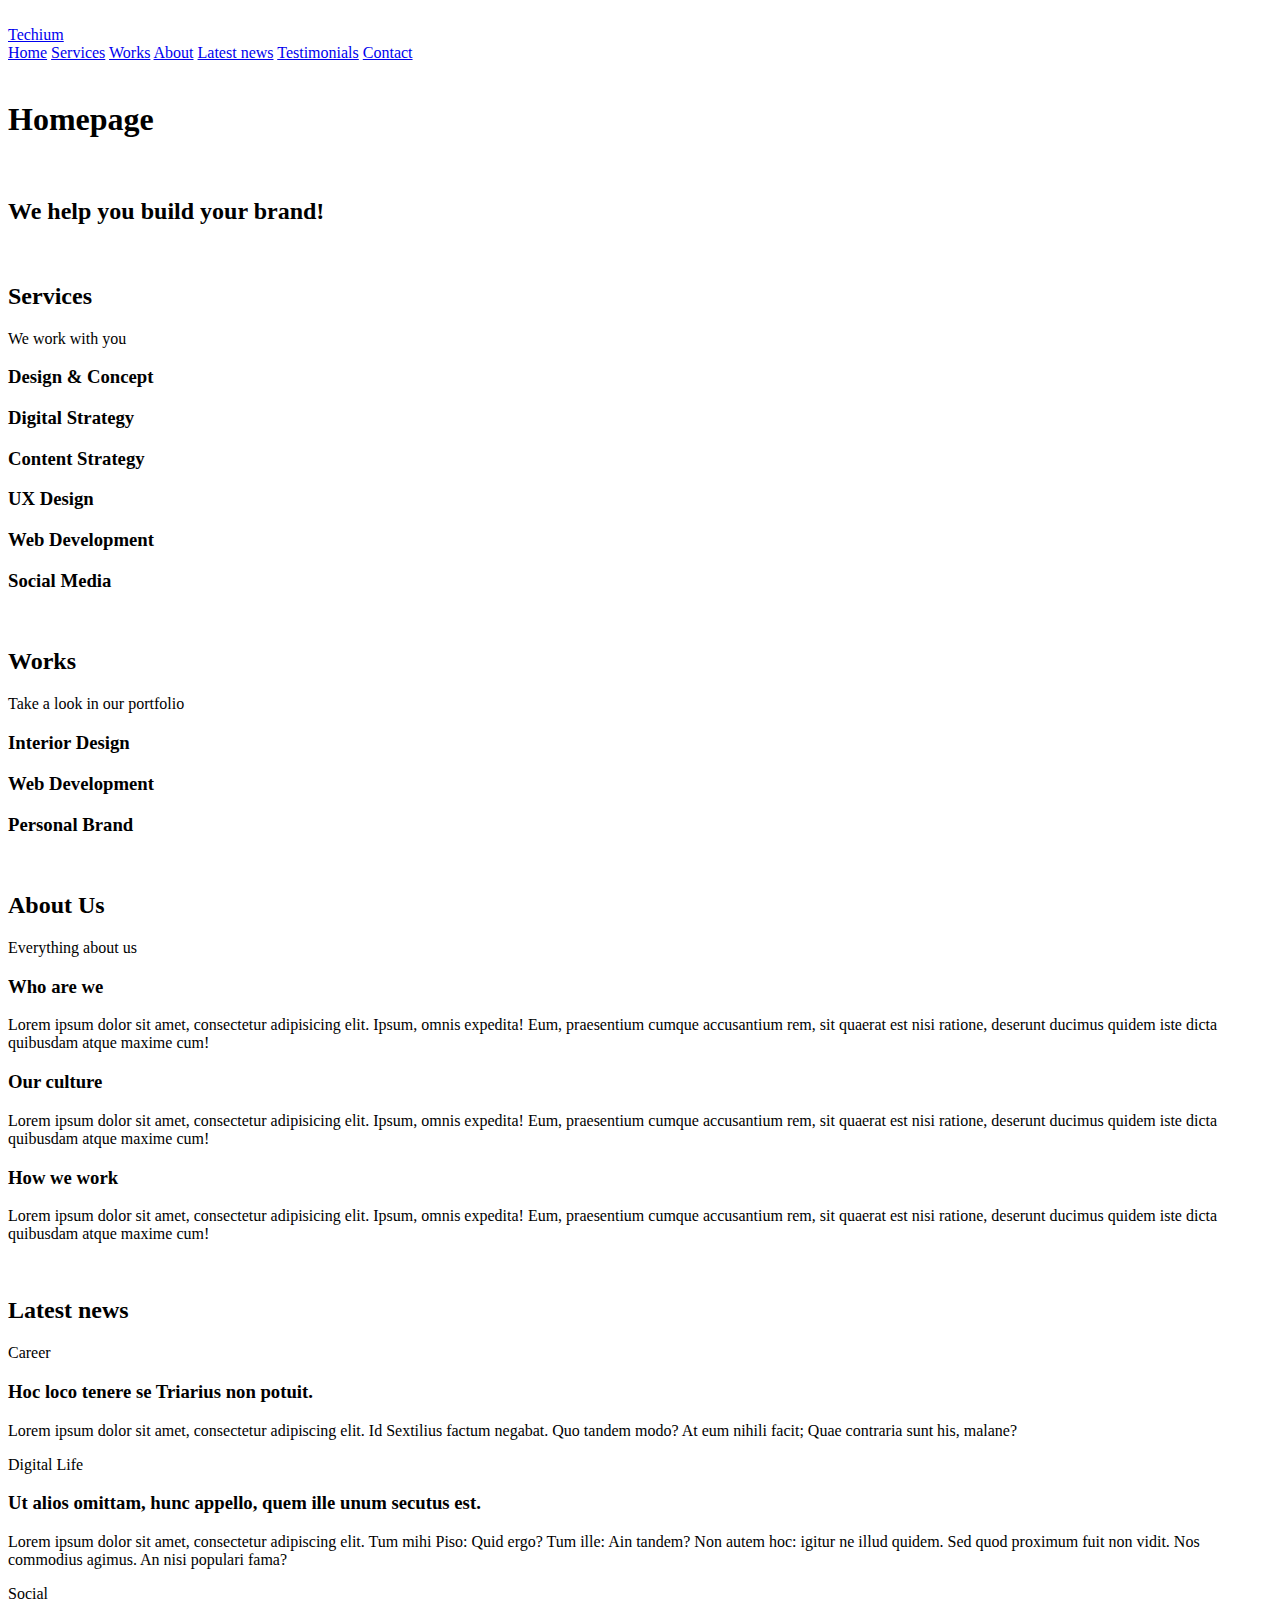
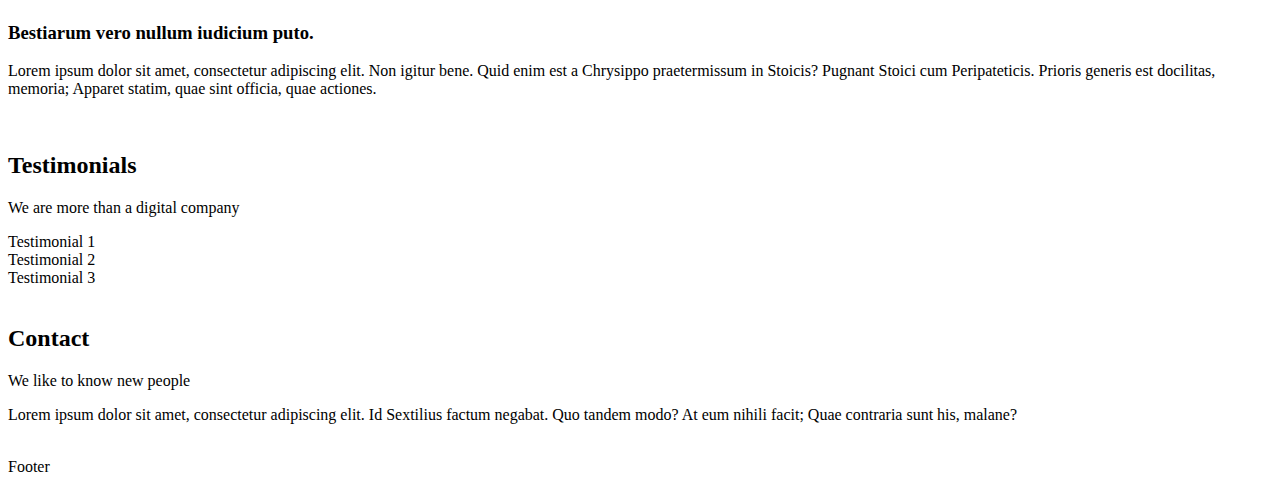
<file: 0x00-html_advanced/20-index.html>
<!DOCTYPE html>
<html lang="EN" dir="ltr">
  <head>
    <meta charset="utf-8">
    <meta name="viewport" content="width=device-width, initial-scale=1.0, viewport-fit=cover">
    <title>Homepage - Techium</title>
    <meta name="description" content="Techium is a digital agency">
    <link rel="icon" type="image/x-icon" href="./favicon.ico">
    <link rel="icon" type="image/png" href="./favicon.png">
  </head>
  <body>
    <br />
    <!-- Header -->
    <header>
      <div>
        <div>
          <a href="/"><span>Techium</span></a>
        </div>
        <nav>
          <a href="/">Home</a>
          <a href="#services">Services</a>
          <a href="#works">Works</a>
          <a href="#about">About</a>
          <a href="#latest_news">Latest news</a>
          <a href="#testimonials">Testimonials</a>
          <a href="#contact">Contact</a>
        </nav>
      </div>
    </header>
    <br />
    <!-- Main -->
    <main>
      <h1>Homepage</h1>
      <br />
      <!-- Hero section -->
      <section>
        <div>
          <h2>We help you build your brand!</h2>
        </div>
      </section>
      <br />
      <!-- Services section -->
      <section>
        <div>
          <header>
            <h2>Services</h2>
            <p>We work with you</p>
          </header>
          <div>
            <h3>Design & Concept</h3>
            <h3>Digital Strategy</h3>
            <h3>Content Strategy</h3>
            <h3>UX Design</h3>
            <h3>Web Development</h3>
            <h3>Social Media</h3>
          </div>
        </div>
      </section>
      <br />
      <!-- Works section -->
      <section>
        <div>
          <header>
            <h2>Works</h2>
            <p>Take a look in our portfolio</p>
          </header>
          <div>
            <article>
              <h3>Interior Design</h3>
            </article>
            <article>
              <h3>Web Development</h3>
            </article>
            <article>
              <h3>Personal Brand</h3>
            </article>
          </div>
        </div>
      </section>
      <br />
      <!-- About Us section -->
      <section>
        <div>
          <header>
            <h2>About Us</h2>
            <p>Everything about us</p>
          </header>
          <div>
            <h3>Who are we</h3>
            <p>Lorem ipsum dolor sit amet, consectetur adipisicing elit.
              Ipsum, omnis expedita! Eum, praesentium cumque accusantium rem,
              sit quaerat est nisi ratione, deserunt ducimus quidem iste dicta
              quibusdam atque maxime cum!</p>
            <h3>Our culture</h3>
            <p>Lorem ipsum dolor sit amet, consectetur adipisicing elit.
              Ipsum, omnis expedita! Eum, praesentium cumque accusantium rem,
              sit quaerat est nisi ratione, deserunt ducimus quidem iste dicta
              quibusdam atque maxime cum!</p>
            <h3>How we work</h3>
            <p>Lorem ipsum dolor sit amet, consectetur adipisicing elit.
              Ipsum, omnis expedita! Eum, praesentium cumque accusantium rem,
              sit quaerat est nisi ratione, deserunt ducimus quidem iste dicta
              quibusdam atque maxime cum!</p>
          </div>
        </div>
      </section>
      <br />
      <!-- Latest news section -->
      <section>
        <div>
          <header>
            <h2>Latest news</h2>
          </header>
          <div>
            <article>
              <p>Career</p>
              <h3>Hoc loco tenere se Triarius non potuit.</h3>
              <p>Lorem ipsum dolor sit amet, consectetur adipiscing elit.
                Id Sextilius factum negabat. Quo tandem modo? At eum nihili facit;
                Quae contraria sunt his, malane?</p>
            </article>
            <article>
              <p>Digital Life</p>
              <h3>Ut alios omittam, hunc appello, quem ille unum secutus est.</h3>
              <p>Lorem ipsum dolor sit amet, consectetur adipiscing elit.
                Tum mihi Piso: Quid ergo? Tum ille: Ain tandem? Non autem hoc:
                igitur ne illud quidem. Sed quod proximum fuit non vidit.
                Nos commodius agimus. An nisi populari fama?</p>
            </article>
            <article>
              <p>Social </p>
              <h3>Bestiarum vero nullum iudicium puto.</h3>
              <p>Lorem ipsum dolor sit amet, consectetur adipiscing elit.
                Non igitur bene. Quid enim est a Chrysippo praetermissum in
                Stoicis? Pugnant Stoici cum Peripateticis. Prioris generis est
                docilitas, memoria; Apparet statim, quae sint officia,
                quae actiones.</p>
            </article>
          </div>
        </div>
      </section>
      <br />
      <!-- Testimonials section -->
      <section>
        <div>
          <header>
            <h2>Testimonials</h2>
            <p>We are more than a digital company</p>
          </header>
          <div>
            <article>Testimonial 1</article>
            <article>Testimonial 2</article>
            <article>Testimonial 3</article>
          </div>
        </div>
      </section>
      <br />
      <!-- Contact section -->
      <section>
        <div>
          <header>
            <h2>Contact</h2>
            <p>We like to know new people</p>
          </header>
          <div>
            <p>Lorem ipsum dolor sit amet, consectetur adipiscing elit.
              Id Sextilius factum negabat. Quo tandem modo? At eum nihili
              facit; Quae contraria sunt his, malane?</p>
          </div>
        </div>
      </section>
    </main>
    <br />
    <!-- Footer -->
    <footer>
      <div>Footer</div>
    </footer>
  </body>
</html>
</file>
<file: 0x02-CSS_advanced/styles/32-style.css>
/*! normalize.css v8.0.1 | MIT License | github.com/necolas/normalize.css */
html{line-height:1.15;-webkit-text-size-adjust:100%}body{margin:0}main{display:block}h1{font-size:2em;margin:.67em 0}hr{box-sizing:content-box;height:0;overflow:visible}pre{font-family:monospace,monospace;font-size:1em}a{background-color:transparent}abbr[title]{border-bottom:none;text-decoration:underline;text-decoration:underline dotted}b,strong{font-weight:bolder}code,kbd,samp{font-family:monospace,monospace;font-size:1em}small{font-size:80%}sub,sup{font-size:75%;line-height:0;position:relative;vertical-align:baseline}sub{bottom:-.25em}sup{top:-.5em}img{border-style:none}button,input,optgroup,select,textarea{font-family:inherit;font-size:100%;line-height:1.15;margin:0}button,input{overflow:visible}button,select{text-transform:none}[type=button],[type=reset],[type=submit],button{-webkit-appearance:button}[type=button]::-moz-focus-inner,[type=reset]::-moz-focus-inner,[type=submit]::-moz-focus-inner,button::-moz-focus-inner{border-style:none;padding:0}[type=button]:-moz-focusring,[type=reset]:-moz-focusring,[type=submit]:-moz-focusring,button:-moz-focusring{outline:1px dotted ButtonText}fieldset{padding:.35em .75em .625em}legend{box-sizing:border-box;color:inherit;display:table;max-width:100%;padding:0;white-space:normal}progress{vertical-align:baseline}textarea{overflow:auto}[type=checkbox],[type=radio]{box-sizing:border-box;padding:0}[type=number]::-webkit-inner-spin-button,[type=number]::-webkit-outer-spin-button{height:auto}[type=search]{-webkit-appearance:textfield;outline-offset:-2px}[type=search]::-webkit-search-decoration{-webkit-appearance:none}::-webkit-file-upload-button{-webkit-appearance:button;font:inherit}details{display:block}summary{display:list-item}template{display:none}[hidden]{display:none}
/*# sourceMappingURL=normalize.min.css.map */

:root {
    --color-primary: #D73953;
    --color-black: #090909;
    --color-white: #ffffff;
    --color-light-grey: #f3f3f3;
    --color-dark-grey: #353535;
    --text-color: var(--color-black);
    --font-family-base: "Open Sans", "Helvetica Neue", Helvetica, Arial, sans-serif;
    --font-family-title: "Raleway", "Helvetica Neue", Helvetica, Arial, sans-serif;
    --font-size-small: 1.2rem;
    --font-size-medium: 1.6rem;
    --font-size-large: 1.8rem;
    --font-size-x-large: 2.3rem;
    --font-size-xx-large: 4.8rem;
    --font-weight-regular: 400;
    --font-weight-bold: 700;
    --line-height-small: 1.2;
    --line-height-base: 1.5;
    --line-height-big: 1.8;
    --section-header-align: center;
    --section-tagline-transform: uppercase;
    --section-title-margin: 0;
    --section-title-color: var(--color-black);
    --section-padding: 5rem 0;
    --section-header-padding: 0 0 3rem;
    --section-body-padding: 0 0 3rem;
    --section-footer-padding: 3rem 0 0;
    --section-footer-align: center;
    --footer-padding: 5rem 0 1rem;
    --nav-item-font-family: var(--font-family-title);
    --nav-item-font-weight: var(--font-weight-bold);
    --nav-item-font-size: var(--font-size-medium);
    --nav-item-letter-spacing: 0.04rem;
    --nav-item-display: inline-block;
    --nav-item-margin: 0 0 3rem 0;
    --nav-item-link-hover: var(--color-white);
    --section-tagline-margin: 0;
    --button-display: inline-block;
    --button-padding: 1.5rem 3rem;
    --button-border: 0.2rem solid var(--color-primary);
    --button-color: var(--color-black);
    --button-text-decoration: none;
    --button-font-size: var(--font-size-large);
    --button-hover-color: var(--color-white);
    --button-hover-text-decoration: none;
    --button-hover-background: var(--color-primary);
    --header-padding: 4rem 0 0;
    --header-logo-position: relative;
    --header-logo-link-display: inline-block;
    --header-logo-link-position: absolute;
    --header-logo-link-top: -1rem;
    --header-logo-link-left: 0;
    --transition-duration: .3s;
    --transition-cubic-bezier: cubic-bezier(0.17, 0.67, 0, 1.01);
}

*, *::after, *::before {
    box-sizing: border-box;
}

html {
    scroll-behavior: smooth;
    font-size: 62.5%;
}

body {
    color: var(--text-color);
    font-family: var(--font-family-base);
    font-size: var(--font-size-medium);
    font-weight: var(--font-weight-regular);
    line-height: var(--line-height-base);
}

[data-section-theme="dark"] {
    --text-color: var(--color-white);
    --section-title-color: var(--color-white);
    background-color: var(--color-black);
    --button-color: var(--color-white);
}

h1, h2, h3, h4, h5, h6 {
    font-family: var(--font-family-title);
    font-weight: var(--font-weight-bold);
}

a:link {
    color: var(--text-color);
    text-decoration: none;
}

a:visited {
    font-style: italic;
}

a:hover {
    text-decoration: underline;
}

a:active {
    background-color: var(--color-light-grey);
}

.button {
    display: var(--button-display);
    padding: var(--button-padding);
    border: var(--button-border);
    font-size: var(--button-font-size);
    color: var(--button-color);
    text-decoration: var(--button-text-decoration);
}

.button:hover {
    color: var(--button-hover-color);
    text-decoration: var(--button-hover-text-decoration);
    background-color: var(--button-hover-background);
    transition-duration: var(--transition-duration);
    transition-property: color, background-color;
}

.visually-hidden {
    display: none;
}

.card-category {
    color: var(--color-primary);
}

.card-services .card-title {
    margin: 0;
}
.card-services a {
    display: block;
    padding: 2rem;
    background-color: var(--color-light-grey);
}
.card-services a:hover {
    color: var(--color-white);
    background-color: var(--color-primary);
    text-decoration: none;
}

.card-work .card-outer {
    position: relative;
    overflow: hidden;
}

.card-work:hover .card-outer {
    transform: scale(0.95);
}

.card-work .card-image img {
    height: 30rem;
    width: 100%;
    object-fit: cover;
    vertical-align: bottom;
}

.card-work:hover .card-image{
    transform: scale(1.2);
    transition: var(--transition-duration) var(--transition-cubic-bezier);
}

.card-work .card-inner {
    position: absolute;
    top: -0.1rem;
    left: -0.1rem;
    right: -0.1rem;
    z-index: 1;
    transition: var(--transition-duration) var(--transition-cubic-bezier);
}
.card-work:hover .card-inner {
    background-color: rgba(0, 0, 0, 0.7);
}
.card-work .card-title {
    text-align: center;
    margin: 0;
    opacity: 0;
    height: 100%;
    position: relative;
}
.card-work .card-title a {
    display: block;
    text-decoration: none;
    padding-top: 45%;
}
.card-work .card-title a::after {
    position: absolute;
    top: 0;
    left: 0;
    bottom: 0;
    right: 0;
    content: "";
}
.card-work:hover .card-title {
    opacity: 1;
}

.card-testimonial {
    text-align: center;
}

.card-testimonial .card-avatar {
    border-radius: 50%;
    width: 10rem;
    height: 10rem;
}

.card-testimonial .card-quote cite {
    display: block;
    padding-top: 1rem;
    color: var(--color-primary);
}

.card-testimonial .card-quote {
    position: relative;
}

.card-testimonial .card-quote::before {
    content: "\201C";
    position: absolute;
    top: -4.5rem;
    left: -1rem;
    color: #efeded;
    font-size: 10rem;
    z-index: -1;
}

.header {
    padding: var(--header-padding);
}
.header-logo {
    position: var(--header-logo-position);
}
.header-logo a {
    display: var(--header-logo-link-display);
    position: var(--header-logo-link-position);
    top: var(--header-logo-link-top);
    left: var(--header-logo-link-left);
}

.section {
    padding: var(--section-padding);
}

.section-header {
    text-align: var(--section-header-align);
    padding: var(--section-header-padding);
}

.section-hero {
    background-size: 90rem auto;
}
.section-hero .section-title {
    margin-bottom: 5rem;
}
.section-hero .section-inner {
    padding: 10rem 40rem 2rem 0;
}

.section-body {
    padding: var(--section-body-padding);
}

.section-footer {
    padding: var(--section-footer-padding);
    text-align: var(--section-footer-align);
}

.section-title {
    font-family: var(--font-family-title);
    font-size: var(--font-size-xx-large);
    font-weight: var(--font-weight-bold);
    margin: var(--section-title-margin);
    color: var(--section-title-color);
}

.section-tagline {
    color: var(--color-primary);
    font-family: var(--font-family-title);
    text-transform: var(--section-tagline-transform);
    font-weight: var(--font-weight-bold);
    margin: var(--section-tagline-margin);
}

.row::after {
    content: "";
    display: table;
    clear: both;
}

ul.row {
    margin: 0;
    padding: 0;
    list-style: none;
}

.col-1-3 {
    width: 33.33%;
}

.col-1-2 {
    width: 50%;
}

[class^='col-'] {
    float: left;
    padding: 0.5rem;
}

.container {
    width: 960px;
    margin-left: auto;
    margin-right: auto;
}

.footer-copyright {
    margin: 0;
    font-size: var(--font-size-small);
    color: var(--text-color);
}

.footer {
    padding: var(--footer-padding);
}

.footer ul {
    text-align: right;
}

.footer-address {
    color: var(--text-color);
}

.social-link {
display: block;
}

.social-link > svg {
    /*The fill property in CSS is for filling in the color of a SVG shape.*/
    fill: var(--text-color);
}

.nav {
    margin: 0;
    padding: 0;
    list-style: none;
    text-align: center;
}

.navbar-menu {
    float: right;
}

.nav .nav-item {
    font-family: var(--nav-item-font-family);
    font-weight: var(--nav-item-font-weight);
    font-size: var(--nav-item-font-size);
    letter-spacing: var(--nav-item-letter-spacing);
    display: var(--nav-item-display);
    margin: var(--nav-item-margin);
}

.nav .nav-link {
    display: block;
    padding: 0.5rem 1rem;
}

.nav .nav-link:hover {
    color: var(--nav-item-link-hover);
}

.nav .nav-link::before {
    content: "";
    position: absolute;
    top: 0;
    left: 0;
    background-color: var(--color-white);
    width: 0;
    height: 0.2rem;
    transition: var(--transition-duration) var(--transition-cubic-bezier);
}
.nav .nav-item:hover > .nav-link::before {
    background-color: var(--color-primary);
    width: 100%;
}
</file>
